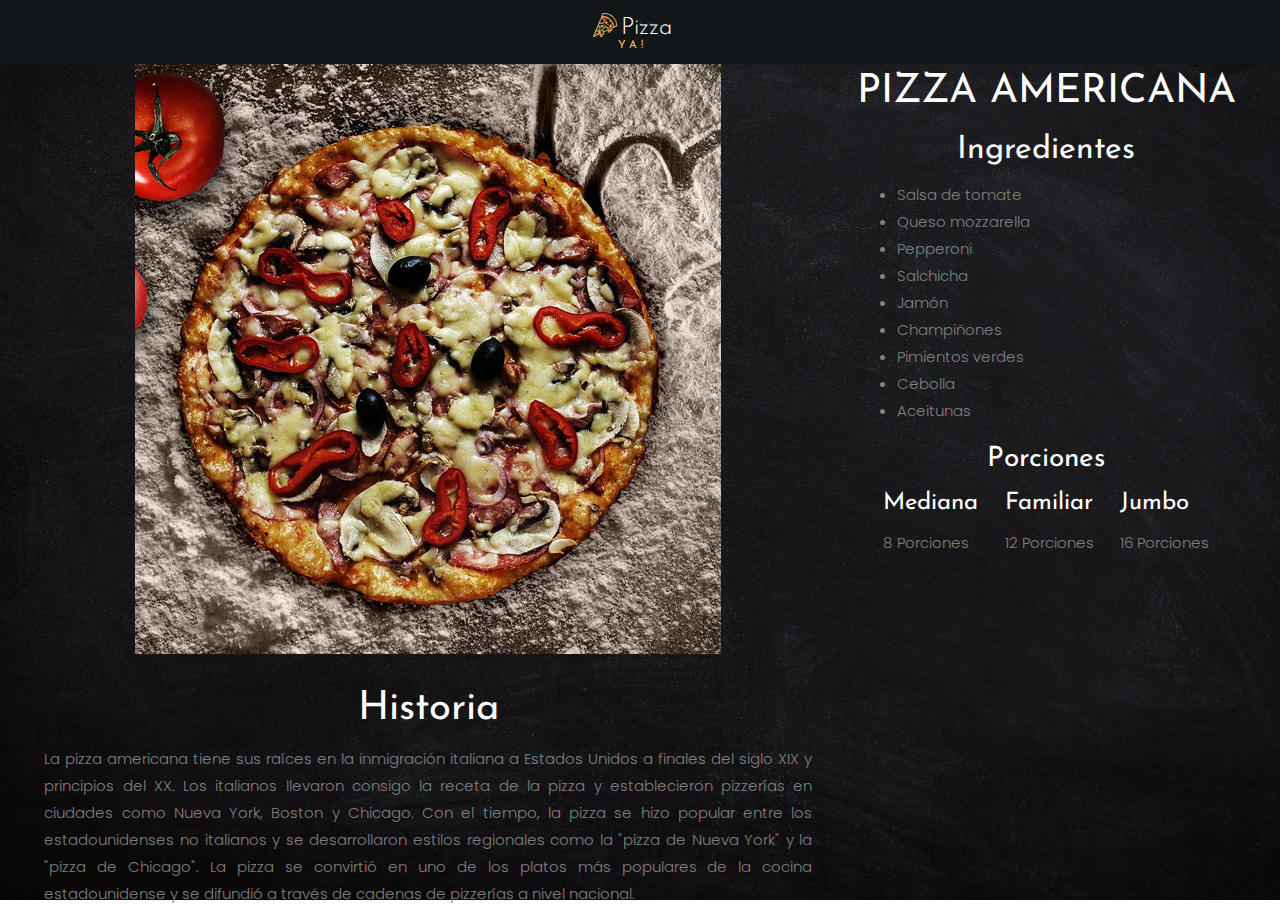
<file: pizza4.html>
<!DOCTYPE html>
<html lang="en">
    <head>      
        <title>Pizza - Free Bootstrap 4 Template by Colorlib</title>
        <meta charset="utf-8">
        <meta name="viewport" content="width=device-width, initial-scale=1, shrink-to-fit=no">
        
        <link href="https://fonts.googleapis.com/css?family=Poppins:300,400,500,600,700" rel="stylesheet">
        <link href="https://fonts.googleapis.com/css?family=Josefin+Sans" rel="stylesheet">
        <link href="https://fonts.googleapis.com/css?family=Nothing+You+Could+Do" rel="stylesheet">
    
        <link rel="stylesheet" href="css/open-iconic-bootstrap.min.css">
        <link rel="stylesheet" href="css/animate.css">
        
        <link rel="stylesheet" href="css/owl.carousel.min.css">
        <link rel="stylesheet" href="css/owl.theme.default.min.css">
        <link rel="stylesheet" href="css/magnific-popup.css">
    
        <link rel="stylesheet" href="css/aos.css">
    
        <link rel="stylesheet" href="css/ionicons.min.css">
    
        <link rel="stylesheet" href="css/bootstrap-datepicker.css">
        <link rel="stylesheet" href="css/jquery.timepicker.css">
    
        
        <link rel="stylesheet" href="css/flaticon.css">
        <link rel="stylesheet" href="css/icomoon.css">
        <link rel="stylesheet" href="css/style.css">
      </head>
<body>
    <nav class="navbar navbar-expand-lg navbar-dark ftco_navbar bg-dark ftco-navbar-light " id="ftco-navbar">
		<div class="container ">
			<a class="navbar-brand" href="index.html"><span
					class="flaticon-pizza-1 mr-1"></span>Pizza<br><small>YA!</small></a>
		</div>
	</nav>
	<!-- END nav -->
    <section style="display: flex; justify-content: space-evenly;">
		<div style="display: flex; justify-content: center; flex-direction: column; width: 60%;">
			<img src="images/pizza-4.jpg" alt="pizza4" style="width:auto; height: auto; margin: 0 auto;">
            <br>
            <h1 style="text-align: center;">
                Historia
            </h1>
            <p style="text-align: justify;">
                La pizza americana tiene sus raíces en la inmigración italiana a Estados Unidos a finales del siglo XIX y principios del XX. Los italianos llevaron consigo la receta de la pizza y establecieron pizzerías en ciudades como Nueva York, Boston y Chicago. Con el tiempo, la pizza se hizo popular entre los estadounidenses no italianos y se desarrollaron estilos regionales como la "pizza de Nueva York" y la "pizza de Chicago". La pizza se convirtió en uno de los platos más populares de la cocina estadounidense y se difundió a través de cadenas de pizzerías a nivel nacional.
            </p>
		</div>
        
		<div style="justify-content: center;">
			<h1 style=" text-align: center; ">PIZZA AMERICANA</h1>
			<h2 style=" text-align: center; ">Ingredientes</h2>
			<ul>
				<li>Salsa de tomate</li>
				<li>Queso mozzarella</li>
				<li>Pepperoni</li>
				<li>Salchicha</li>
				<li>Jamón</li>
				<li>Champiñones</li>
				<li>Pimientos verdes</li>
				<li>Cebolla</li>
				<li>Aceitunas</li>
			</ul>
			<h3 style=" text-align: center;">Porciones</h3>
			<div style="display: flex; justify-content: space-evenly;">
				<div>
					<h4>Mediana</h4>
					8 Porciones
				</div>
				<div>
					<h4>Familiar</h4>
					12 Porciones
				</div>
				<div>
					<h4>Jumbo</h4>
					16 Porciones
				</div>
			</div>
		</div>
        
	</section>
</body>
</html>
</file>
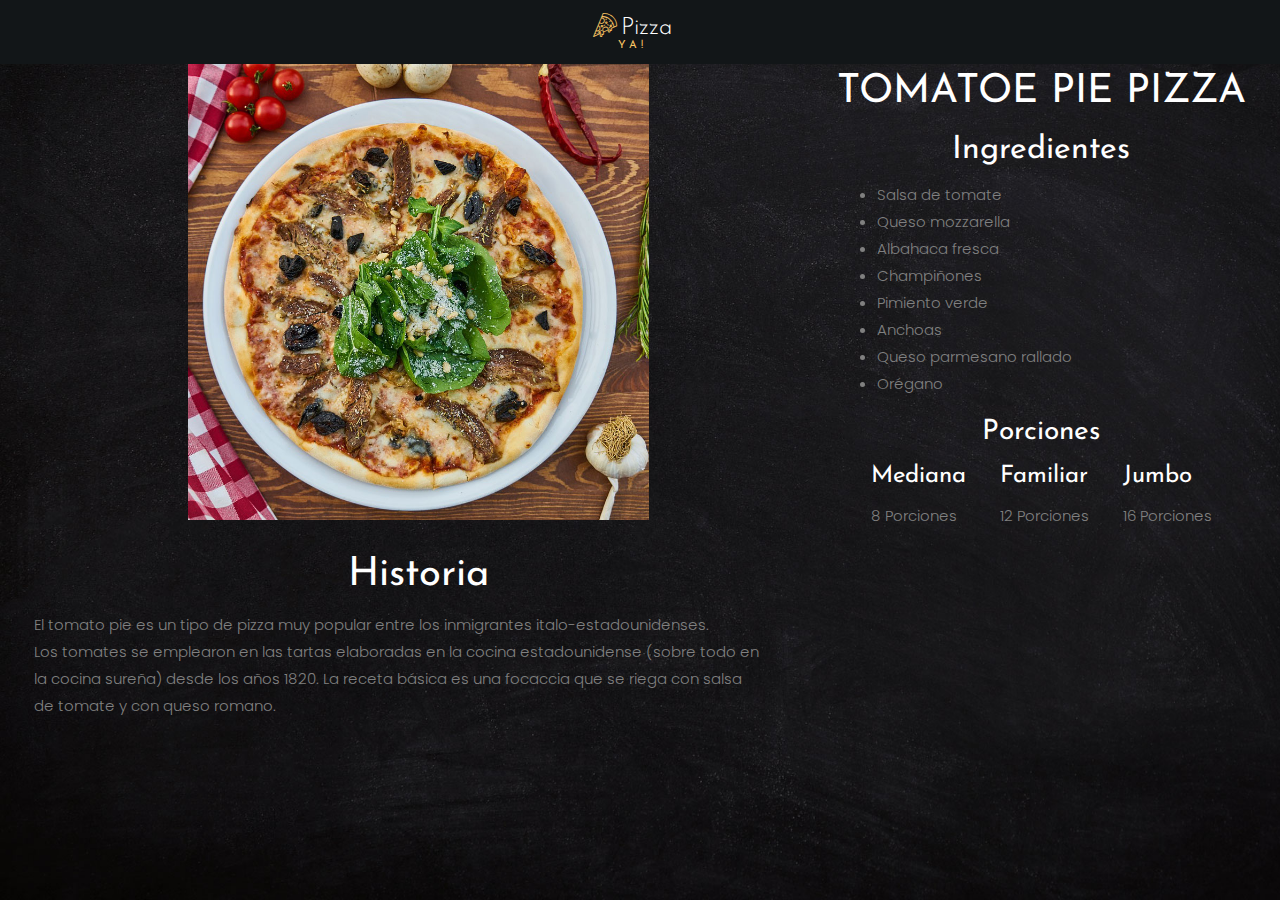
<file: pizza5.html>
<!DOCTYPE html>
<html lang="en">
<head>
    <meta charset="UTF-8">
    <meta name="viewport" content="width=device-width, initial-scale=1.0">
    <title>Document</title>

    <style>
        .img{
            padding: 5%;
        }
        
    </style>

    <link href="https://fonts.googleapis.com/css?family=Poppins:300,400,500,600,700" rel="stylesheet">
    <link href="https://fonts.googleapis.com/css?family=Josefin+Sans" rel="stylesheet">
    <link href="https://fonts.googleapis.com/css?family=Nothing+You+Could+Do" rel="stylesheet">

    <link rel="stylesheet" href="css/open-iconic-bootstrap.min.css">
    <link rel="stylesheet" href="css/animate.css">
    
    <link rel="stylesheet" href="css/owl.carousel.min.css">
    <link rel="stylesheet" href="css/owl.theme.default.min.css">
    <link rel="stylesheet" href="css/magnific-popup.css">

    <link rel="stylesheet" href="css/aos.css">

    <link rel="stylesheet" href="css/ionicons.min.css">

    <link rel="stylesheet" href="css/bootstrap-datepicker.css">
    <link rel="stylesheet" href="css/jquery.timepicker.css">

    
    <link rel="stylesheet" href="css/flaticon.css">
    <link rel="stylesheet" href="css/icomoon.css">
    <link rel="stylesheet" href="css/style.css">
    
</head>

<body>

    <!--NAV SECTION START-->

    <nav class="navbar navbar-expand-lg navbar-dark ftco_navbar bg-dark ftco-navbar-light " id="ftco-navbar">
		<div class="container ">
			<a class="navbar-brand" href="index.html"><span
					class="flaticon-pizza-1 mr-1"></span>Pizza<br><small>YA!</small></a>
		</div>
	</nav>

    <!--NAV SECTION END-->

    <section style="display: flex; justify-content: space-evenly;">
		<div style="display: flex; width : 60%; flex-direction: column; justify-content: center;">
			<img src="images/pizza-5.jpg" alt="pizza5" style="width: 60%; height: 80%; margin: 0 auto;"><br>
            <h1 style="text-align: center;">Historia</h1>
            <p style="text-align: justify;">
                El tomato pie es un tipo de pizza muy popular entre los inmigrantes italo-estadounidenses. <br>​
                Los tomates se emplearon en las tartas elaboradas en la cocina estadounidense (sobre todo en <br>
                la cocina sureña) desde los años 1820. La receta básica es una focaccia que se riega con salsa <br>
                de tomate y con queso romano.
            </p>
            
		</div>

        
		<div style="justify-content: center;">
			<h1 style=" text-align: center; ">TOMATOE  PIE PIZZA</h1>
			<h2 style=" text-align: center; ">Ingredientes</h2>
			<ul>
				<li>Salsa de tomate</li>
				<li>Queso mozzarella</li>
				<li>Albahaca fresca</li>
				<li>Champiñones</li>
				<li>Pimiento verde</li>
				<li>Anchoas</li>
				<li>Queso parmesano rallado</li>
				<li>Orégano</li>
			</ul>
			<h3 style=" text-align: center;">Porciones</h3>
            <div style="display: flex; justify-content: space-evenly;">
				<div>
					<h4>Mediana</h4>
					8 Porciones
				</div>
				<div>
					<h4>Familiar</h4>
					12 Porciones
				</div>
				<div>
					<h4>Jumbo</h4>
					16 Porciones
				</div>
			</div>
		</div>
	</section>


    
    
</body>
</html>
</file>
<file: css/flaticon.css>
/*
  	Flaticon icon font: Flaticon
  	Creation date: 10/09/2018 08:41
  	*/
@font-face {
  font-family: "Flaticon";
  src: url("../fonts/flaticon/font/Flaticon.eot");
  src: url("../fonts/flaticon/font/Flaticon.eot?#iefix") format("embedded-opentype"),
       url("../fonts/flaticon/font/Flaticon.woff") format("woff"),
       url("../fonts/flaticon/font/Flaticon.ttf") format("truetype"),
       url("../fonts/flaticon/font/Flaticon.svg#Flaticon") format("svg");
  font-weight: normal;
  font-style: normal;
}

@media screen and (-webkit-min-device-pixel-ratio:0) {
  @font-face {
    font-family: "Flaticon";
    src: url("../fonts/flaticon/font/Flaticon.svg#Flaticon") format("svg");
  }
}

[class^="flaticon-"]:before, [class*=" flaticon-"]:before,
[class^="flaticon-"]:after, [class*=" flaticon-"]:after {   
  font-family: Flaticon;
  font-style: normal;
  font-weight: normal;
  font-variant: normal;
  text-transform: none;
  line-height: 1;

  /* Better Font Rendering =========== */
  -webkit-font-smoothing: antialiased;
  -moz-osx-font-smoothing: grayscale;
}

.flaticon-pizza-1:before { content: "\f100"; }
.flaticon-pizza:before { content: "\f101"; }
.flaticon-bicycle:before { content: "\f102"; }
.flaticon-diet:before { content: "\f103"; }
.flaticon-medal:before { content: "\f104"; }
.flaticon-laugh:before { content: "\f105"; }
.flaticon-chef:before { content: "\f106"; }
</file>
<file: css/icomoon.css>
@font-face {
  font-family: 'icomoon';
  src:  url('../fonts/icomoon/icomoon.eot?6tt51o');
  src:  url('../fonts/icomoon/icomoon.eot?6tt51o#iefix') format('embedded-opentype'),
    url('../fonts/icomoon/icomoon.ttf?6tt51o') format('truetype'),
    url('../fonts/icomoon/icomoon.woff?6tt51o') format('woff'),
    url('../fonts/icomoon/icomoon.svg?6tt51o#icomoon') format('svg');
  font-weight: normal;
  font-style: normal;
}

[class^="icon-"], [class*=" icon-"] {
  /* use !important to prevent issues with browser extensions that change fonts */
  font-family: 'icomoon' !important;
  speak: none;
  font-style: normal;
  font-weight: normal;
  font-variant: normal;
  text-transform: none;
  line-height: 1;

  /* Better Font Rendering =========== */
  -webkit-font-smoothing: antialiased;
  -moz-osx-font-smoothing: grayscale;
}

.icon-asterisk:before {
  content: "\f069";
}
.icon-plus:before {
  content: "\f067";
}
.icon-question:before {
  content: "\f128";
}
.icon-minus:before {
  content: "\f068";
}
.icon-glass:before {
  content: "\f000";
}
.icon-music:before {
  content: "\f001";
}
.icon-search:before {
  content: "\f002";
}
.icon-envelope-o:before {
  content: "\f003";
}
.icon-heart:before {
  content: "\f004";
}
.icon-star:before {
  content: "\f005";
}
.icon-star-o:before {
  content: "\f006";
}
.icon-user:before {
  content: "\f007";
}
.icon-film:before {
  content: "\f008";
}
.icon-th-large:before {
  content: "\f009";
}
.icon-th:before {
  content: "\f00a";
}
.icon-th-list:before {
  content: "\f00b";
}
.icon-check:before {
  content: "\f00c";
}
.icon-close:before {
  content: "\f00d";
}
.icon-remove:before {
  content: "\f00d";
}
.icon-times:before {
  content: "\f00d";
}
.icon-search-plus:before {
  content: "\f00e";
}
.icon-search-minus:before {
  content: "\f010";
}
.icon-power-off:before {
  content: "\f011";
}
.icon-signal:before {
  content: "\f012";
}
.icon-cog:before {
  content: "\f013";
}
.icon-gear:before {
  content: "\f013";
}
.icon-trash-o:before {
  content: "\f014";
}
.icon-home:before {
  content: "\f015";
}
.icon-file-o:before {
  content: "\f016";
}
.icon-clock-o:before {
  content: "\f017";
}
.icon-road:before {
  content: "\f018";
}
.icon-download:before {
  content: "\f019";
}
.icon-arrow-circle-o-down:before {
  content: "\f01a";
}
.icon-arrow-circle-o-up:before {
  content: "\f01b";
}
.icon-inbox:before {
  content: "\f01c";
}
.icon-play-circle-o:before {
  content: "\f01d";
}
.icon-repeat:before {
  content: "\f01e";
}
.icon-rotate-right:before {
  content: "\f01e";
}
.icon-refresh:before {
  content: "\f021";
}
.icon-list-alt:before {
  content: "\f022";
}
.icon-lock:before {
  content: "\f023";
}
.icon-flag:before {
  content: "\f024";
}
.icon-headphones:before {
  content: "\f025";
}
.icon-volume-off:before {
  content: "\f026";
}
.icon-volume-down:before {
  content: "\f027";
}
.icon-volume-up:before {
  content: "\f028";
}
.icon-qrcode:before {
  content: "\f029";
}
.icon-barcode:before {
  content: "\f02a";
}
.icon-tag:before {
  content: "\f02b";
}
.icon-tags:before {
  content: "\f02c";
}
.icon-book:before {
  content: "\f02d";
}
.icon-bookmark:before {
  content: "\f02e";
}
.icon-print:before {
  content: "\f02f";
}
.icon-camera:before {
  content: "\f030";
}
.icon-font:before {
  content: "\f031";
}
.icon-bold:before {
  content: "\f032";
}
.icon-italic:before {
  content: "\f033";
}
.icon-text-height:before {
  content: "\f034";
}
.icon-text-width:before {
  content: "\f035";
}
.icon-align-left:before {
  content: "\f036";
}
.icon-align-center:before {
  content: "\f037";
}
.icon-align-right:before {
  content: "\f038";
}
.icon-align-justify:before {
  content: "\f039";
}
.icon-list:before {
  content: "\f03a";
}
.icon-dedent:before {
  content: "\f03b";
}
.icon-outdent:before {
  content: "\f03b";
}
.icon-indent:before {
  content: "\f03c";
}
.icon-video-camera:before {
  content: "\f03d";
}
.icon-image:before {
  content: "\f03e";
}
.icon-photo:before {
  content: "\f03e";
}
.icon-picture-o:before {
  content: "\f03e";
}
.icon-pencil:before {
  content: "\f040";
}
.icon-map-marker:before {
  content: "\f041";
}
.icon-adjust:before {
  content: "\f042";
}
.icon-tint:before {
  content: "\f043";
}
.icon-edit:before {
  content: "\f044";
}
.icon-pencil-square-o:before {
  content: "\f044";
}
.icon-share-square-o:before {
  content: "\f045";
}
.icon-check-square-o:before {
  content: "\f046";
}
.icon-arrows:before {
  content: "\f047";
}
.icon-step-backward:before {
  content: "\f048";
}
.icon-fast-backward:before {
  content: "\f049";
}
.icon-backward:before {
  content: "\f04a";
}
.icon-play:before {
  content: "\f04b";
}
.icon-pause:before {
  content: "\f04c";
}
.icon-stop:before {
  content: "\f04d";
}
.icon-forward:before {
  content: "\f04e";
}
.icon-fast-forward:before {
  content: "\f050";
}
.icon-step-forward:before {
  content: "\f051";
}
.icon-eject:before {
  content: "\f052";
}
.icon-chevron-left:before {
  content: "\f053";
}
.icon-chevron-right:before {
  content: "\f054";
}
.icon-plus-circle:before {
  content: "\f055";
}
.icon-minus-circle:before {
  content: "\f056";
}
.icon-times-circle:before {
  content: "\f057";
}
.icon-check-circle:before {
  content: "\f058";
}
.icon-question-circle:before {
  content: "\f059";
}
.icon-info-circle:before {
  content: "\f05a";
}
.icon-crosshairs:before {
  content: "\f05b";
}
.icon-times-circle-o:before {
  content: "\f05c";
}
.icon-check-circle-o:before {
  content: "\f05d";
}
.icon-ban:before {
  content: "\f05e";
}
.icon-arrow-left:before {
  content: "\f060";
}
.icon-arrow-right:before {
  content: "\f061";
}
.icon-arrow-up:before {
  content: "\f062";
}
.icon-arrow-down:before {
  content: "\f063";
}
.icon-mail-forward:before {
  content: "\f064";
}
.icon-share:before {
  content: "\f064";
}
.icon-expand:before {
  content: "\f065";
}
.icon-compress:before {
  content: "\f066";
}
.icon-exclamation-circle:before {
  content: "\f06a";
}
.icon-gift:before {
  content: "\f06b";
}
.icon-leaf:before {
  content: "\f06c";
}
.icon-fire:before {
  content: "\f06d";
}
.icon-eye:before {
  content: "\f06e";
}
.icon-eye-slash:before {
  content: "\f070";
}
.icon-exclamation-triangle:before {
  content: "\f071";
}
.icon-warning:before {
  content: "\f071";
}
.icon-plane:before {
  content: "\f072";
}
.icon-calendar:before {
  content: "\f073";
}
.icon-random:before {
  content: "\f074";
}
.icon-comment:before {
  content: "\f075";
}
.icon-magnet:before {
  content: "\f076";
}
.icon-chevron-up:before {
  content: "\f077";
}
.icon-chevron-down:before {
  content: "\f078";
}
.icon-retweet:before {
  content: "\f079";
}
.icon-shopping-cart:before {
  content: "\f07a";
}
.icon-folder:before {
  content: "\f07b";
}
.icon-folder-open:before {
  content: "\f07c";
}
.icon-arrows-v:before {
  content: "\f07d";
}
.icon-arrows-h:before {
  content: "\f07e";
}
.icon-bar-chart:before {
  content: "\f080";
}
.icon-bar-chart-o:before {
  content: "\f080";
}
.icon-twitter-square:before {
  content: "\f081";
}
.icon-facebook-square:before {
  content: "\f082";
}
.icon-camera-retro:before {
  content: "\f083";
}
.icon-key:before {
  content: "\f084";
}
.icon-cogs:before {
  content: "\f085";
}
.icon-gears:before {
  content: "\f085";
}
.icon-comments:before {
  content: "\f086";
}
.icon-thumbs-o-up:before {
  content: "\f087";
}
.icon-thumbs-o-down:before {
  content: "\f088";
}
.icon-star-half:before {
  content: "\f089";
}
.icon-heart-o:before {
  content: "\f08a";
}
.icon-sign-out:before {
  content: "\f08b";
}
.icon-linkedin-square:before {
  content: "\f08c";
}
.icon-thumb-tack:before {
  content: "\f08d";
}
.icon-external-link:before {
  content: "\f08e";
}
.icon-sign-in:before {
  content: "\f090";
}
.icon-trophy:before {
  content: "\f091";
}
.icon-github-square:before {
  content: "\f092";
}
.icon-upload:before {
  content: "\f093";
}
.icon-lemon-o:before {
  content: "\f094";
}
.icon-phone:before {
  content: "\f095";
}
.icon-square-o:before {
  content: "\f096";
}
.icon-bookmark-o:before {
  content: "\f097";
}
.icon-phone-square:before {
  content: "\f098";
}
.icon-twitter:before {
  content: "\f099";
}
.icon-facebook:before {
  content: "\f09a";
}
.icon-facebook-f:before {
  content: "\f09a";
}
.icon-github:before {
  content: "\f09b";
}
.icon-unlock:before {
  content: "\f09c";
}
.icon-credit-card:before {
  content: "\f09d";
}
.icon-feed:before {
  content: "\f09e";
}
.icon-rss:before {
  content: "\f09e";
}
.icon-hdd-o:before {
  content: "\f0a0";
}
.icon-bullhorn:before {
  content: "\f0a1";
}
.icon-bell-o:before {
  content: "\f0a2";
}
.icon-certificate:before {
  content: "\f0a3";
}
.icon-hand-o-right:before {
  content: "\f0a4";
}
.icon-hand-o-left:before {
  content: "\f0a5";
}
.icon-hand-o-up:before {
  content: "\f0a6";
}
.icon-hand-o-down:before {
  content: "\f0a7";
}
.icon-arrow-circle-left:before {
  content: "\f0a8";
}
.icon-arrow-circle-right:before {
  content: "\f0a9";
}
.icon-arrow-circle-up:before {
  content: "\f0aa";
}
.icon-arrow-circle-down:before {
  content: "\f0ab";
}
.icon-globe:before {
  content: "\f0ac";
}
.icon-wrench:before {
  content: "\f0ad";
}
.icon-tasks:before {
  content: "\f0ae";
}
.icon-filter:before {
  content: "\f0b0";
}
.icon-briefcase:before {
  content: "\f0b1";
}
.icon-arrows-alt:before {
  content: "\f0b2";
}
.icon-group:before {
  content: "\f0c0";
}
.icon-users:before {
  content: "\f0c0";
}
.icon-chain:before {
  content: "\f0c1";
}
.icon-link:before {
  content: "\f0c1";
}
.icon-cloud:before {
  content: "\f0c2";
}
.icon-flask:before {
  content: "\f0c3";
}
.icon-cut:before {
  content: "\f0c4";
}
.icon-scissors:before {
  content: "\f0c4";
}
.icon-copy:before {
  content: "\f0c5";
}
.icon-files-o:before {
  content: "\f0c5";
}
.icon-paperclip:before {
  content: "\f0c6";
}
.icon-floppy-o:before {
  content: "\f0c7";
}
.icon-save:before {
  content: "\f0c7";
}
.icon-square:before {
  content: "\f0c8";
}
.icon-bars:before {
  content: "\f0c9";
}
.icon-navicon:before {
  content: "\f0c9";
}
.icon-reorder:before {
  content: "\f0c9";
}
.icon-list-ul:before {
  content: "\f0ca";
}
.icon-list-ol:before {
  content: "\f0cb";
}
.icon-strikethrough:before {
  content: "\f0cc";
}
.icon-underline:before {
  content: "\f0cd";
}
.icon-table:before {
  content: "\f0ce";
}
.icon-magic:before {
  content: "\f0d0";
}
.icon-truck:before {
  content: "\f0d1";
}
.icon-pinterest:before {
  content: "\f0d2";
}
.icon-pinterest-square:before {
  content: "\f0d3";
}
.icon-google-plus-square:before {
  content: "\f0d4";
}
.icon-google-plus:before {
  content: "\f0d5";
}
.icon-money:before {
  content: "\f0d6";
}
.icon-caret-down:before {
  content: "\f0d7";
}
.icon-caret-up:before {
  content: "\f0d8";
}
.icon-caret-left:before {
  content: "\f0d9";
}
.icon-caret-right:before {
  content: "\f0da";
}
.icon-columns:before {
  content: "\f0db";
}
.icon-sort:before {
  content: "\f0dc";
}
.icon-unsorted:before {
  content: "\f0dc";
}
.icon-sort-desc:before {
  content: "\f0dd";
}
.icon-sort-down:before {
  content: "\f0dd";
}
.icon-sort-asc:before {
  content: "\f0de";
}
.icon-sort-up:before {
  content: "\f0de";
}
.icon-envelope:before {
  content: "\f0e0";
}
.icon-linkedin:before {
  content: "\f0e1";
}
.icon-rotate-left:before {
  content: "\f0e2";
}
.icon-undo:before {
  content: "\f0e2";
}
.icon-gavel:before {
  content: "\f0e3";
}
.icon-legal:before {
  content: "\f0e3";
}
.icon-dashboard:before {
  content: "\f0e4";
}
.icon-tachometer:before {
  content: "\f0e4";
}
.icon-comment-o:before {
  content: "\f0e5";
}
.icon-comments-o:before {
  content: "\f0e6";
}
.icon-bolt:before {
  content: "\f0e7";
}
.icon-flash:before {
  content: "\f0e7";
}
.icon-sitemap:before {
  content: "\f0e8";
}
.icon-umbrella:before {
  content: "\f0e9";
}
.icon-clipboard:before {
  content: "\f0ea";
}
.icon-paste:before {
  content: "\f0ea";
}
.icon-lightbulb-o:before {
  content: "\f0eb";
}
.icon-exchange:before {
  content: "\f0ec";
}
.icon-cloud-download:before {
  content: "\f0ed";
}
.icon-cloud-upload:before {
  content: "\f0ee";
}
.icon-user-md:before {
  content: "\f0f0";
}
.icon-stethoscope:before {
  content: "\f0f1";
}
.icon-suitcase:before {
  content: "\f0f2";
}
.icon-bell:before {
  content: "\f0f3";
}
.icon-coffee:before {
  content: "\f0f4";
}
.icon-cutlery:before {
  content: "\f0f5";
}
.icon-file-text-o:before {
  content: "\f0f6";
}
.icon-building-o:before {
  content: "\f0f7";
}
.icon-hospital-o:before {
  content: "\f0f8";
}
.icon-ambulance:before {
  content: "\f0f9";
}
.icon-medkit:before {
  content: "\f0fa";
}
.icon-fighter-jet:before {
  content: "\f0fb";
}
.icon-beer:before {
  content: "\f0fc";
}
.icon-h-square:before {
  content: "\f0fd";
}
.icon-plus-square:before {
  content: "\f0fe";
}
.icon-angle-double-left:before {
  content: "\f100";
}
.icon-angle-double-right:before {
  content: "\f101";
}
.icon-angle-double-up:before {
  content: "\f102";
}
.icon-angle-double-down:before {
  content: "\f103";
}
.icon-angle-left:before {
  content: "\f104";
}
.icon-angle-right:before {
  content: "\f105";
}
.icon-angle-up:before {
  content: "\f106";
}
.icon-angle-down:before {
  content: "\f107";
}
.icon-desktop:before {
  content: "\f108";
}
.icon-laptop:before {
  content: "\f109";
}
.icon-tablet:before {
  content: "\f10a";
}
.icon-mobile:before {
  content: "\f10b";
}
.icon-mobile-phone:before {
  content: "\f10b";
}
.icon-circle-o:before {
  content: "\f10c";
}
.icon-quote-left:before {
  content: "\f10d";
}
.icon-quote-right:before {
  content: "\f10e";
}
.icon-spinner:before {
  content: "\f110";
}
.icon-circle:before {
  content: "\f111";
}
.icon-mail-reply:before {
  content: "\f112";
}
.icon-reply:before {
  content: "\f112";
}
.icon-github-alt:before {
  content: "\f113";
}
.icon-folder-o:before {
  content: "\f114";
}
.icon-folder-open-o:before {
  content: "\f115";
}
.icon-smile-o:before {
  content: "\f118";
}
.icon-frown-o:before {
  content: "\f119";
}
.icon-meh-o:before {
  content: "\f11a";
}
.icon-gamepad:before {
  content: "\f11b";
}
.icon-keyboard-o:before {
  content: "\f11c";
}
.icon-flag-o:before {
  content: "\f11d";
}
.icon-flag-checkered:before {
  content: "\f11e";
}
.icon-terminal:before {
  content: "\f120";
}
.icon-code:before {
  content: "\f121";
}
.icon-mail-reply-all:before {
  content: "\f122";
}
.icon-reply-all:before {
  content: "\f122";
}
.icon-star-half-empty:before {
  content: "\f123";
}
.icon-star-half-full:before {
  content: "\f123";
}
.icon-star-half-o:before {
  content: "\f123";
}
.icon-location-arrow:before {
  content: "\f124";
}
.icon-crop:before {
  content: "\f125";
}
.icon-code-fork:before {
  content: "\f126";
}
.icon-chain-broken:before {
  content: "\f127";
}
.icon-unlink:before {
  content: "\f127";
}
.icon-info:before {
  content: "\f129";
}
.icon-exclamation:before {
  content: "\f12a";
}
.icon-superscript:before {
  content: "\f12b";
}
.icon-subscript:before {
  content: "\f12c";
}
.icon-eraser:before {
  content: "\f12d";
}
.icon-puzzle-piece:before {
  content: "\f12e";
}
.icon-microphone:before {
  content: "\f130";
}
.icon-microphone-slash:before {
  content: "\f131";
}
.icon-shield:before {
  content: "\f132";
}
.icon-calendar-o:before {
  content: "\f133";
}
.icon-fire-extinguisher:before {
  content: "\f134";
}
.icon-rocket:before {
  content: "\f135";
}
.icon-maxcdn:before {
  content: "\f136";
}
.icon-chevron-circle-left:before {
  content: "\f137";
}
.icon-chevron-circle-right:before {
  content: "\f138";
}
.icon-chevron-circle-up:before {
  content: "\f139";
}
.icon-chevron-circle-down:before {
  content: "\f13a";
}
.icon-html5:before {
  content: "\f13b";
}
.icon-css3:before {
  content: "\f13c";
}
.icon-anchor:before {
  content: "\f13d";
}
.icon-unlock-alt:before {
  content: "\f13e";
}
.icon-bullseye:before {
  content: "\f140";
}
.icon-ellipsis-h:before {
  content: "\f141";
}
.icon-ellipsis-v:before {
  content: "\f142";
}
.icon-rss-square:before {
  content: "\f143";
}
.icon-play-circle:before {
  content: "\f144";
}
.icon-ticket:before {
  content: "\f145";
}
.icon-minus-square:before {
  content: "\f146";
}
.icon-minus-square-o:before {
  content: "\f147";
}
.icon-level-up:before {
  content: "\f148";
}
.icon-level-down:before {
  content: "\f149";
}
.icon-check-square:before {
  content: "\f14a";
}
.icon-pencil-square:before {
  content: "\f14b";
}
.icon-external-link-square:before {
  content: "\f14c";
}
.icon-share-square:before {
  content: "\f14d";
}
.icon-compass:before {
  content: "\f14e";
}
.icon-caret-square-o-down:before {
  content: "\f150";
}
.icon-toggle-down:before {
  content: "\f150";
}
.icon-caret-square-o-up:before {
  content: "\f151";
}
.icon-toggle-up:before {
  content: "\f151";
}
.icon-caret-square-o-right:before {
  content: "\f152";
}
.icon-toggle-right:before {
  content: "\f152";
}
.icon-eur:before {
  content: "\f153";
}
.icon-euro:before {
  content: "\f153";
}
.icon-gbp:before {
  content: "\f154";
}
.icon-dollar:before {
  content: "\f155";
}
.icon-usd:before {
  content: "\f155";
}
.icon-inr:before {
  content: "\f156";
}
.icon-rupee:before {
  content: "\f156";
}
.icon-cny:before {
  content: "\f157";
}
.icon-jpy:before {
  content: "\f157";
}
.icon-rmb:before {
  content: "\f157";
}
.icon-yen:before {
  content: "\f157";
}
.icon-rouble:before {
  content: "\f158";
}
.icon-rub:before {
  content: "\f158";
}
.icon-ruble:before {
  content: "\f158";
}
.icon-krw:before {
  content: "\f159";
}
.icon-won:before {
  content: "\f159";
}
.icon-bitcoin:before {
  content: "\f15a";
}
.icon-btc:before {
  content: "\f15a";
}
.icon-file:before {
  content: "\f15b";
}
.icon-file-text:before {
  content: "\f15c";
}
.icon-sort-alpha-asc:before {
  content: "\f15d";
}
.icon-sort-alpha-desc:before {
  content: "\f15e";
}
.icon-sort-amount-asc:before {
  content: "\f160";
}
.icon-sort-amount-desc:before {
  content: "\f161";
}
.icon-sort-numeric-asc:before {
  content: "\f162";
}
.icon-sort-numeric-desc:before {
  content: "\f163";
}
.icon-thumbs-up:before {
  content: "\f164";
}
.icon-thumbs-down:before {
  content: "\f165";
}
.icon-youtube-square:before {
  content: "\f166";
}
.icon-youtube:before {
  content: "\f167";
}
.icon-xing:before {
  content: "\f168";
}
.icon-xing-square:before {
  content: "\f169";
}
.icon-youtube-play:before {
  content: "\f16a";
}
.icon-dropbox:before {
  content: "\f16b";
}
.icon-stack-overflow:before {
  content: "\f16c";
}
.icon-instagram:before {
  content: "\f16d";
}
.icon-flickr:before {
  content: "\f16e";
}
.icon-adn:before {
  content: "\f170";
}
.icon-bitbucket:before {
  content: "\f171";
}
.icon-bitbucket-square:before {
  content: "\f172";
}
.icon-tumblr:before {
  content: "\f173";
}
.icon-tumblr-square:before {
  content: "\f174";
}
.icon-long-arrow-down:before {
  content: "\f175";
}
.icon-long-arrow-up:before {
  content: "\f176";
}
.icon-long-arrow-left:before {
  content: "\f177";
}
.icon-long-arrow-right:before {
  content: "\f178";
}
.icon-apple:before {
  content: "\f179";
}
.icon-windows:before {
  content: "\f17a";
}
.icon-android:before {
  content: "\f17b";
}
.icon-linux:before {
  content: "\f17c";
}
.icon-dribbble:before {
  content: "\f17d";
}
.icon-skype:before {
  content: "\f17e";
}
.icon-foursquare:before {
  content: "\f180";
}
.icon-trello:before {
  content: "\f181";
}
.icon-female:before {
  content: "\f182";
}
.icon-male:before {
  content: "\f183";
}
.icon-gittip:before {
  content: "\f184";
}
.icon-gratipay:before {
  content: "\f184";
}
.icon-sun-o:before {
  content: "\f185";
}
.icon-moon-o:before {
  content: "\f186";
}
.icon-archive:before {
  content: "\f187";
}
.icon-bug:before {
  content: "\f188";
}
.icon-vk:before {
  content: "\f189";
}
.icon-weibo:before {
  content: "\f18a";
}
.icon-renren:before {
  content: "\f18b";
}
.icon-pagelines:before {
  content: "\f18c";
}
.icon-stack-exchange:before {
  content: "\f18d";
}
.icon-arrow-circle-o-right:before {
  content: "\f18e";
}
.icon-arrow-circle-o-left:before {
  content: "\f190";
}
.icon-caret-square-o-left:before {
  content: "\f191";
}
.icon-toggle-left:before {
  content: "\f191";
}
.icon-dot-circle-o:before {
  content: "\f192";
}
.icon-wheelchair:before {
  content: "\f193";
}
.icon-vimeo-square:before {
  content: "\f194";
}
.icon-try:before {
  content: "\f195";
}
.icon-turkish-lira:before {
  content: "\f195";
}
.icon-plus-square-o:before {
  content: "\f196";
}
.icon-space-shuttle:before {
  content: "\f197";
}
.icon-slack:before {
  content: "\f198";
}
.icon-envelope-square:before {
  content: "\f199";
}
.icon-wordpress:before {
  content: "\f19a";
}
.icon-openid:before {
  content: "\f19b";
}
.icon-bank:before {
  content: "\f19c";
}
.icon-institution:before {
  content: "\f19c";
}
.icon-university:before {
  content: "\f19c";
}
.icon-graduation-cap:before {
  content: "\f19d";
}
.icon-mortar-board:before {
  content: "\f19d";
}
.icon-yahoo:before {
  content: "\f19e";
}
.icon-google:before {
  content: "\f1a0";
}
.icon-reddit:before {
  content: "\f1a1";
}
.icon-reddit-square:before {
  content: "\f1a2";
}
.icon-stumbleupon-circle:before {
  content: "\f1a3";
}
.icon-stumbleupon:before {
  content: "\f1a4";
}
.icon-delicious:before {
  content: "\f1a5";
}
.icon-digg:before {
  content: "\f1a6";
}
.icon-pied-piper-pp:before {
  content: "\f1a7";
}
.icon-pied-piper-alt:before {
  content: "\f1a8";
}
.icon-drupal:before {
  content: "\f1a9";
}
.icon-joomla:before {
  content: "\f1aa";
}
.icon-language:before {
  content: "\f1ab";
}
.icon-fax:before {
  content: "\f1ac";
}
.icon-building:before {
  content: "\f1ad";
}
.icon-child:before {
  content: "\f1ae";
}
.icon-paw:before {
  content: "\f1b0";
}
.icon-spoon:before {
  content: "\f1b1";
}
.icon-cube:before {
  content: "\f1b2";
}
.icon-cubes:before {
  content: "\f1b3";
}
.icon-behance:before {
  content: "\f1b4";
}
.icon-behance-square:before {
  content: "\f1b5";
}
.icon-steam:before {
  content: "\f1b6";
}
.icon-steam-square:before {
  content: "\f1b7";
}
.icon-recycle:before {
  content: "\f1b8";
}
.icon-automobile:before {
  content: "\f1b9";
}
.icon-car:before {
  content: "\f1b9";
}
.icon-cab:before {
  content: "\f1ba";
}
.icon-taxi:before {
  content: "\f1ba";
}
.icon-tree:before {
  content: "\f1bb";
}
.icon-spotify:before {
  content: "\f1bc";
}
.icon-deviantart:before {
  content: "\f1bd";
}
.icon-soundcloud:before {
  content: "\f1be";
}
.icon-database:before {
  content: "\f1c0";
}
.icon-file-pdf-o:before {
  content: "\f1c1";
}
.icon-file-word-o:before {
  content: "\f1c2";
}
.icon-file-excel-o:before {
  content: "\f1c3";
}
.icon-file-powerpoint-o:before {
  content: "\f1c4";
}
.icon-file-image-o:before {
  content: "\f1c5";
}
.icon-file-photo-o:before {
  content: "\f1c5";
}
.icon-file-picture-o:before {
  content: "\f1c5";
}
.icon-file-archive-o:before {
  content: "\f1c6";
}
.icon-file-zip-o:before {
  content: "\f1c6";
}
.icon-file-audio-o:before {
  content: "\f1c7";
}
.icon-file-sound-o:before {
  content: "\f1c7";
}
.icon-file-movie-o:before {
  content: "\f1c8";
}
.icon-file-video-o:before {
  content: "\f1c8";
}
.icon-file-code-o:before {
  content: "\f1c9";
}
.icon-vine:before {
  content: "\f1ca";
}
.icon-codepen:before {
  content: "\f1cb";
}
.icon-jsfiddle:before {
  content: "\f1cc";
}
.icon-life-bouy:before {
  content: "\f1cd";
}
.icon-life-buoy:before {
  content: "\f1cd";
}
.icon-life-ring:before {
  content: "\f1cd";
}
.icon-life-saver:before {
  content: "\f1cd";
}
.icon-support:before {
  content: "\f1cd";
}
.icon-circle-o-notch:before {
  content: "\f1ce";
}
.icon-ra:before {
  content: "\f1d0";
}
.icon-rebel:before {
  content: "\f1d0";
}
.icon-resistance:before {
  content: "\f1d0";
}
.icon-empire:before {
  content: "\f1d1";
}
.icon-ge:before {
  content: "\f1d1";
}
.icon-git-square:before {
  content: "\f1d2";
}
.icon-git:before {
  content: "\f1d3";
}
.icon-hacker-news:before {
  content: "\f1d4";
}
.icon-y-combinator-square:before {
  content: "\f1d4";
}
.icon-yc-square:before {
  content: "\f1d4";
}
.icon-tencent-weibo:before {
  content: "\f1d5";
}
.icon-qq:before {
  content: "\f1d6";
}
.icon-wechat:before {
  content: "\f1d7";
}
.icon-weixin:before {
  content: "\f1d7";
}
.icon-paper-plane:before {
  content: "\f1d8";
}
.icon-send:before {
  content: "\f1d8";
}
.icon-paper-plane-o:before {
  content: "\f1d9";
}
.icon-send-o:before {
  content: "\f1d9";
}
.icon-history:before {
  content: "\f1da";
}
.icon-circle-thin:before {
  content: "\f1db";
}
.icon-header:before {
  content: "\f1dc";
}
.icon-paragraph:before {
  content: "\f1dd";
}
.icon-sliders:before {
  content: "\f1de";
}
.icon-share-alt:before {
  content: "\f1e0";
}
.icon-share-alt-square:before {
  content: "\f1e1";
}
.icon-bomb:before {
  content: "\f1e2";
}
.icon-futbol-o:before {
  content: "\f1e3";
}
.icon-soccer-ball-o:before {
  content: "\f1e3";
}
.icon-tty:before {
  content: "\f1e4";
}
.icon-binoculars:before {
  content: "\f1e5";
}
.icon-plug:before {
  content: "\f1e6";
}
.icon-slideshare:before {
  content: "\f1e7";
}
.icon-twitch:before {
  content: "\f1e8";
}
.icon-yelp:before {
  content: "\f1e9";
}
.icon-newspaper-o:before {
  content: "\f1ea";
}
.icon-wifi:before {
  content: "\f1eb";
}
.icon-calculator:before {
  content: "\f1ec";
}
.icon-paypal:before {
  content: "\f1ed";
}
.icon-google-wallet:before {
  content: "\f1ee";
}
.icon-cc-visa:before {
  content: "\f1f0";
}
.icon-cc-mastercard:before {
  content: "\f1f1";
}
.icon-cc-discover:before {
  content: "\f1f2";
}
.icon-cc-amex:before {
  content: "\f1f3";
}
.icon-cc-paypal:before {
  content: "\f1f4";
}
.icon-cc-stripe:before {
  content: "\f1f5";
}
.icon-bell-slash:before {
  content: "\f1f6";
}
.icon-bell-slash-o:before {
  content: "\f1f7";
}
.icon-trash:before {
  content: "\f1f8";
}
.icon-copyright:before {
  content: "\f1f9";
}
.icon-at:before {
  content: "\f1fa";
}
.icon-eyedropper:before {
  content: "\f1fb";
}
.icon-paint-brush:before {
  content: "\f1fc";
}
.icon-birthday-cake:before {
  content: "\f1fd";
}
.icon-area-chart:before {
  content: "\f1fe";
}
.icon-pie-chart:before {
  content: "\f200";
}
.icon-line-chart:before {
  content: "\f201";
}
.icon-lastfm:before {
  content: "\f202";
}
.icon-lastfm-square:before {
  content: "\f203";
}
.icon-toggle-off:before {
  content: "\f204";
}
.icon-toggle-on:before {
  content: "\f205";
}
.icon-bicycle:before {
  content: "\f206";
}
.icon-bus:before {
  content: "\f207";
}
.icon-ioxhost:before {
  content: "\f208";
}
.icon-angellist:before {
  content: "\f209";
}
.icon-cc:before {
  content: "\f20a";
}
.icon-ils:before {
  content: "\f20b";
}
.icon-shekel:before {
  content: "\f20b";
}
.icon-sheqel:before {
  content: "\f20b";
}
.icon-meanpath:before {
  content: "\f20c";
}
.icon-buysellads:before {
  content: "\f20d";
}
.icon-connectdevelop:before {
  content: "\f20e";
}
.icon-dashcube:before {
  content: "\f210";
}
.icon-forumbee:before {
  content: "\f211";
}
.icon-leanpub:before {
  content: "\f212";
}
.icon-sellsy:before {
  content: "\f213";
}
.icon-shirtsinbulk:before {
  content: "\f214";
}
.icon-simplybuilt:before {
  content: "\f215";
}
.icon-skyatlas:before {
  content: "\f216";
}
.icon-cart-plus:before {
  content: "\f217";
}
.icon-cart-arrow-down:before {
  content: "\f218";
}
.icon-diamond:before {
  content: "\f219";
}
.icon-ship:before {
  content: "\f21a";
}
.icon-user-secret:before {
  content: "\f21b";
}
.icon-motorcycle:before {
  content: "\f21c";
}
.icon-street-view:before {
  content: "\f21d";
}
.icon-heartbeat:before {
  content: "\f21e";
}
.icon-venus:before {
  content: "\f221";
}
.icon-mars:before {
  content: "\f222";
}
.icon-mercury:before {
  content: "\f223";
}
.icon-intersex:before {
  content: "\f224";
}
.icon-transgender:before {
  content: "\f224";
}
.icon-transgender-alt:before {
  content: "\f225";
}
.icon-venus-double:before {
  content: "\f226";
}
.icon-mars-double:before {
  content: "\f227";
}
.icon-venus-mars:before {
  content: "\f228";
}
.icon-mars-stroke:before {
  content: "\f229";
}
.icon-mars-stroke-v:before {
  content: "\f22a";
}
.icon-mars-stroke-h:before {
  content: "\f22b";
}
.icon-neuter:before {
  content: "\f22c";
}
.icon-genderless:before {
  content: "\f22d";
}
.icon-facebook-official:before {
  content: "\f230";
}
.icon-pinterest-p:before {
  content: "\f231";
}
.icon-whatsapp:before {
  content: "\f232";
}
.icon-server:before {
  content: "\f233";
}
.icon-user-plus:before {
  content: "\f234";
}
.icon-user-times:before {
  content: "\f235";
}
.icon-bed:before {
  content: "\f236";
}
.icon-hotel:before {
  content: "\f236";
}
.icon-viacoin:before {
  content: "\f237";
}
.icon-train:before {
  content: "\f238";
}
.icon-subway:before {
  content: "\f239";
}
.icon-medium:before {
  content: "\f23a";
}
.icon-y-combinator:before {
  content: "\f23b";
}
.icon-yc:before {
  content: "\f23b";
}
.icon-optin-monster:before {
  content: "\f23c";
}
.icon-opencart:before {
  content: "\f23d";
}
.icon-expeditedssl:before {
  content: "\f23e";
}
.icon-battery:before {
  content: "\f240";
}
.icon-battery-4:before {
  content: "\f240";
}
.icon-battery-full:before {
  content: "\f240";
}
.icon-battery-3:before {
  content: "\f241";
}
.icon-battery-three-quarters:before {
  content: "\f241";
}
.icon-battery-2:before {
  content: "\f242";
}
.icon-battery-half:before {
  content: "\f242";
}
.icon-battery-1:before {
  content: "\f243";
}
.icon-battery-quarter:before {
  content: "\f243";
}
.icon-battery-0:before {
  content: "\f244";
}
.icon-battery-empty:before {
  content: "\f244";
}
.icon-mouse-pointer:before {
  content: "\f245";
}
.icon-i-cursor:before {
  content: "\f246";
}
.icon-object-group:before {
  content: "\f247";
}
.icon-object-ungroup:before {
  content: "\f248";
}
.icon-sticky-note:before {
  content: "\f249";
}
.icon-sticky-note-o:before {
  content: "\f24a";
}
.icon-cc-jcb:before {
  content: "\f24b";
}
.icon-cc-diners-club:before {
  content: "\f24c";
}
.icon-clone:before {
  content: "\f24d";
}
.icon-balance-scale:before {
  content: "\f24e";
}
.icon-hourglass-o:before {
  content: "\f250";
}
.icon-hourglass-1:before {
  content: "\f251";
}
.icon-hourglass-start:before {
  content: "\f251";
}
.icon-hourglass-2:before {
  content: "\f252";
}
.icon-hourglass-half:before {
  content: "\f252";
}
.icon-hourglass-3:before {
  content: "\f253";
}
.icon-hourglass-end:before {
  content: "\f253";
}
.icon-hourglass:before {
  content: "\f254";
}
.icon-hand-grab-o:before {
  content: "\f255";
}
.icon-hand-rock-o:before {
  content: "\f255";
}
.icon-hand-paper-o:before {
  content: "\f256";
}
.icon-hand-stop-o:before {
  content: "\f256";
}
.icon-hand-scissors-o:before {
  content: "\f257";
}
.icon-hand-lizard-o:before {
  content: "\f258";
}
.icon-hand-spock-o:before {
  content: "\f259";
}
.icon-hand-pointer-o:before {
  content: "\f25a";
}
.icon-hand-peace-o:before {
  content: "\f25b";
}
.icon-trademark:before {
  content: "\f25c";
}
.icon-registered:before {
  content: "\f25d";
}
.icon-creative-commons:before {
  content: "\f25e";
}
.icon-gg:before {
  content: "\f260";
}
.icon-gg-circle:before {
  content: "\f261";
}
.icon-tripadvisor:before {
  content: "\f262";
}
.icon-odnoklassniki:before {
  content: "\f263";
}
.icon-odnoklassniki-square:before {
  content: "\f264";
}
.icon-get-pocket:before {
  content: "\f265";
}
.icon-wikipedia-w:before {
  content: "\f266";
}
.icon-safari:before {
  content: "\f267";
}
.icon-chrome:before {
  content: "\f268";
}
.icon-firefox:before {
  content: "\f269";
}
.icon-opera:before {
  content: "\f26a";
}
.icon-internet-explorer:before {
  content: "\f26b";
}
.icon-television:before {
  content: "\f26c";
}
.icon-tv:before {
  content: "\f26c";
}
.icon-contao:before {
  content: "\f26d";
}
.icon-500px:before {
  content: "\f26e";
}
.icon-amazon:before {
  content: "\f270";
}
.icon-calendar-plus-o:before {
  content: "\f271";
}
.icon-calendar-minus-o:before {
  content: "\f272";
}
.icon-calendar-times-o:before {
  content: "\f273";
}
.icon-calendar-check-o:before {
  content: "\f274";
}
.icon-industry:before {
  content: "\f275";
}
.icon-map-pin:before {
  content: "\f276";
}
.icon-map-signs:before {
  content: "\f277";
}
.icon-map-o:before {
  content: "\f278";
}
.icon-map:before {
  content: "\f279";
}
.icon-commenting:before {
  content: "\f27a";
}
.icon-commenting-o:before {
  content: "\f27b";
}
.icon-houzz:before {
  content: "\f27c";
}
.icon-vimeo:before {
  content: "\f27d";
}
.icon-black-tie:before {
  content: "\f27e";
}
.icon-fonticons:before {
  content: "\f280";
}
.icon-reddit-alien:before {
  content: "\f281";
}
.icon-edge:before {
  content: "\f282";
}
.icon-credit-card-alt:before {
  content: "\f283";
}
.icon-codiepie:before {
  content: "\f284";
}
.icon-modx:before {
  content: "\f285";
}
.icon-fort-awesome:before {
  content: "\f286";
}
.icon-usb:before {
  content: "\f287";
}
.icon-product-hunt:before {
  content: "\f288";
}
.icon-mixcloud:before {
  content: "\f289";
}
.icon-scribd:before {
  content: "\f28a";
}
.icon-pause-circle:before {
  content: "\f28b";
}
.icon-pause-circle-o:before {
  content: "\f28c";
}
.icon-stop-circle:before {
  content: "\f28d";
}
.icon-stop-circle-o:before {
  content: "\f28e";
}
.icon-shopping-bag:before {
  content: "\f290";
}
.icon-shopping-basket:before {
  content: "\f291";
}
.icon-hashtag:before {
  content: "\f292";
}
.icon-bluetooth:before {
  content: "\f293";
}
.icon-bluetooth-b:before {
  content: "\f294";
}
.icon-percent:before {
  content: "\f295";
}
.icon-gitlab:before {
  content: "\f296";
}
.icon-wpbeginner:before {
  content: "\f297";
}
.icon-wpforms:before {
  content: "\f298";
}
.icon-envira:before {
  content: "\f299";
}
.icon-universal-access:before {
  content: "\f29a";
}
.icon-wheelchair-alt:before {
  content: "\f29b";
}
.icon-question-circle-o:before {
  content: "\f29c";
}
.icon-blind:before {
  content: "\f29d";
}
.icon-audio-description:before {
  content: "\f29e";
}
.icon-volume-control-phone:before {
  content: "\f2a0";
}
.icon-braille:before {
  content: "\f2a1";
}
.icon-assistive-listening-systems:before {
  content: "\f2a2";
}
.icon-american-sign-language-interpreting:before {
  content: "\f2a3";
}
.icon-asl-interpreting:before {
  content: "\f2a3";
}
.icon-deaf:before {
  content: "\f2a4";
}
.icon-deafness:before {
  content: "\f2a4";
}
.icon-hard-of-hearing:before {
  content: "\f2a4";
}
.icon-glide:before {
  content: "\f2a5";
}
.icon-glide-g:before {
  content: "\f2a6";
}
.icon-sign-language:before {
  content: "\f2a7";
}
.icon-signing:before {
  content: "\f2a7";
}
.icon-low-vision:before {
  content: "\f2a8";
}
.icon-viadeo:before {
  content: "\f2a9";
}
.icon-viadeo-square:before {
  content: "\f2aa";
}
.icon-snapchat:before {
  content: "\f2ab";
}
.icon-snapchat-ghost:before {
  content: "\f2ac";
}
.icon-snapchat-square:before {
  content: "\f2ad";
}
.icon-pied-piper:before {
  content: "\f2ae";
}
.icon-first-order:before {
  content: "\f2b0";
}
.icon-yoast:before {
  content: "\f2b1";
}
.icon-themeisle:before {
  content: "\f2b2";
}
.icon-google-plus-circle:before {
  content: "\f2b3";
}
.icon-google-plus-official:before {
  content: "\f2b3";
}
.icon-fa:before {
  content: "\f2b4";
}
.icon-font-awesome:before {
  content: "\f2b4";
}
.icon-handshake-o:before {
  content: "\f2b5";
}
.icon-envelope-open:before {
  content: "\f2b6";
}
.icon-envelope-open-o:before {
  content: "\f2b7";
}
.icon-linode:before {
  content: "\f2b8";
}
.icon-address-book:before {
  content: "\f2b9";
}
.icon-address-book-o:before {
  content: "\f2ba";
}
.icon-address-card:before {
  content: "\f2bb";
}
.icon-vcard:before {
  content: "\f2bb";
}
.icon-address-card-o:before {
  content: "\f2bc";
}
.icon-vcard-o:before {
  content: "\f2bc";
}
.icon-user-circle:before {
  content: "\f2bd";
}
.icon-user-circle-o:before {
  content: "\f2be";
}
.icon-user-o:before {
  content: "\f2c0";
}
.icon-id-badge:before {
  content: "\f2c1";
}
.icon-drivers-license:before {
  content: "\f2c2";
}
.icon-id-card:before {
  content: "\f2c2";
}
.icon-drivers-license-o:before {
  content: "\f2c3";
}
.icon-id-card-o:before {
  content: "\f2c3";
}
.icon-quora:before {
  content: "\f2c4";
}
.icon-free-code-camp:before {
  content: "\f2c5";
}
.icon-telegram:before {
  content: "\f2c6";
}
.icon-thermometer:before {
  content: "\f2c7";
}
.icon-thermometer-4:before {
  content: "\f2c7";
}
.icon-thermometer-full:before {
  content: "\f2c7";
}
.icon-thermometer-3:before {
  content: "\f2c8";
}
.icon-thermometer-three-quarters:before {
  content: "\f2c8";
}
.icon-thermometer-2:before {
  content: "\f2c9";
}
.icon-thermometer-half:before {
  content: "\f2c9";
}
.icon-thermometer-1:before {
  content: "\f2ca";
}
.icon-thermometer-quarter:before {
  content: "\f2ca";
}
.icon-thermometer-0:before {
  content: "\f2cb";
}
.icon-thermometer-empty:before {
  content: "\f2cb";
}
.icon-shower:before {
  content: "\f2cc";
}
.icon-bath:before {
  content: "\f2cd";
}
.icon-bathtub:before {
  content: "\f2cd";
}
.icon-s15:before {
  content: "\f2cd";
}
.icon-podcast:before {
  content: "\f2ce";
}
.icon-window-maximize:before {
  content: "\f2d0";
}
.icon-window-minimize:before {
  content: "\f2d1";
}
.icon-window-restore:before {
  content: "\f2d2";
}
.icon-times-rectangle:before {
  content: "\f2d3";
}
.icon-window-close:before {
  content: "\f2d3";
}
.icon-times-rectangle-o:before {
  content: "\f2d4";
}
.icon-window-close-o:before {
  content: "\f2d4";
}
.icon-bandcamp:before {
  content: "\f2d5";
}
.icon-grav:before {
  content: "\f2d6";
}
.icon-etsy:before {
  content: "\f2d7";
}
.icon-imdb:before {
  content: "\f2d8";
}
.icon-ravelry:before {
  content: "\f2d9";
}
.icon-eercast:before {
  content: "\f2da";
}
.icon-microchip:before {
  content: "\f2db";
}
.icon-snowflake-o:before {
  content: "\f2dc";
}
.icon-superpowers:before {
  content: "\f2dd";
}
.icon-wpexplorer:before {
  content: "\f2de";
}
.icon-meetup:before {
  content: "\f2e0";
}
.icon-3d_rotation:before {
  content: "\e84d";
}
.icon-ac_unit:before {
  content: "\eb3b";
}
.icon-alarm:before {
  content: "\e855";
}
.icon-access_alarms:before {
  content: "\e191";
}
.icon-schedule:before {
  content: "\e8b5";
}
.icon-accessibility:before {
  content: "\e84e";
}
.icon-accessible:before {
  content: "\e914";
}
.icon-account_balance:before {
  content: "\e84f";
}
.icon-account_balance_wallet:before {
  content: "\e850";
}
.icon-account_box:before {
  content: "\e851";
}
.icon-account_circle:before {
  content: "\e853";
}
.icon-adb:before {
  content: "\e60e";
}
.icon-add:before {
  content: "\e145";
}
.icon-add_a_photo:before {
  content: "\e439";
}
.icon-alarm_add:before {
  content: "\e856";
}
.icon-add_alert:before {
  content: "\e003";
}
.icon-add_box:before {
  content: "\e146";
}
.icon-add_circle:before {
  content: "\e147";
}
.icon-control_point:before {
  content: "\e3ba";
}
.icon-add_location:before {
  content: "\e567";
}
.icon-add_shopping_cart:before {
  content: "\e854";
}
.icon-queue:before {
  content: "\e03c";
}
.icon-add_to_queue:before {
  content: "\e05c";
}
.icon-adjust2:before {
  content: "\e39e";
}
.icon-airline_seat_flat:before {
  content: "\e630";
}
.icon-airline_seat_flat_angled:before {
  content: "\e631";
}
.icon-airline_seat_individual_suite:before {
  content: "\e632";
}
.icon-airline_seat_legroom_extra:before {
  content: "\e633";
}
.icon-airline_seat_legroom_normal:before {
  content: "\e634";
}
.icon-airline_seat_legroom_reduced:before {
  content: "\e635";
}
.icon-airline_seat_recline_extra:before {
  content: "\e636";
}
.icon-airline_seat_recline_normal:before {
  content: "\e637";
}
.icon-flight:before {
  content: "\e539";
}
.icon-airplanemode_inactive:before {
  content: "\e194";
}
.icon-airplay:before {
  content: "\e055";
}
.icon-airport_shuttle:before {
  content: "\eb3c";
}
.icon-alarm_off:before {
  content: "\e857";
}
.icon-alarm_on:before {
  content: "\e858";
}
.icon-album:before {
  content: "\e019";
}
.icon-all_inclusive:before {
  content: "\eb3d";
}
.icon-all_out:before {
  content: "\e90b";
}
.icon-android2:before {
  content: "\e859";
}
.icon-announcement:before {
  content: "\e85a";
}
.icon-apps:before {
  content: "\e5c3";
}
.icon-archive2:before {
  content: "\e149";
}
.icon-arrow_back:before {
  content: "\e5c4";
}
.icon-arrow_downward:before {
  content: "\e5db";
}
.icon-arrow_drop_down:before {
  content: "\e5c5";
}
.icon-arrow_drop_down_circle:before {
  content: "\e5c6";
}
.icon-arrow_drop_up:before {
  content: "\e5c7";
}
.icon-arrow_forward:before {
  content: "\e5c8";
}
.icon-arrow_upward:before {
  content: "\e5d8";
}
.icon-art_track:before {
  content: "\e060";
}
.icon-aspect_ratio:before {
  content: "\e85b";
}
.icon-poll:before {
  content: "\e801";
}
.icon-assignment:before {
  content: "\e85d";
}
.icon-assignment_ind:before {
  content: "\e85e";
}
.icon-assignment_late:before {
  content: "\e85f";
}
.icon-assignment_return:before {
  content: "\e860";
}
.icon-assignment_returned:before {
  content: "\e861";
}
.icon-assignment_turned_in:before {
  content: "\e862";
}
.icon-assistant:before {
  content: "\e39f";
}
.icon-flag2:before {
  content: "\e153";
}
.icon-attach_file:before {
  content: "\e226";
}
.icon-attach_money:before {
  content: "\e227";
}
.icon-attachment:before {
  content: "\e2bc";
}
.icon-audiotrack:before {
  content: "\e3a1";
}
.icon-autorenew:before {
  content: "\e863";
}
.icon-av_timer:before {
  content: "\e01b";
}
.icon-backspace:before {
  content: "\e14a";
}
.icon-cloud_upload:before {
  content: "\e2c3";
}
.icon-battery_alert:before {
  content: "\e19c";
}
.icon-battery_charging_full:before {
  content: "\e1a3";
}
.icon-battery_std:before {
  content: "\e1a5";
}
.icon-battery_unknown:before {
  content: "\e1a6";
}
.icon-beach_access:before {
  content: "\eb3e";
}
.icon-beenhere:before {
  content: "\e52d";
}
.icon-block:before {
  content: "\e14b";
}
.icon-bluetooth2:before {
  content: "\e1a7";
}
.icon-bluetooth_searching:before {
  content: "\e1aa";
}
.icon-bluetooth_connected:before {
  content: "\e1a8";
}
.icon-bluetooth_disabled:before {
  content: "\e1a9";
}
.icon-blur_circular:before {
  content: "\e3a2";
}
.icon-blur_linear:before {
  content: "\e3a3";
}
.icon-blur_off:before {
  content: "\e3a4";
}
.icon-blur_on:before {
  content: "\e3a5";
}
.icon-class:before {
  content: "\e86e";
}
.icon-turned_in:before {
  content: "\e8e6";
}
.icon-turned_in_not:before {
  content: "\e8e7";
}
.icon-border_all:before {
  content: "\e228";
}
.icon-border_bottom:before {
  content: "\e229";
}
.icon-border_clear:before {
  content: "\e22a";
}
.icon-border_color:before {
  content: "\e22b";
}
.icon-border_horizontal:before {
  content: "\e22c";
}
.icon-border_inner:before {
  content: "\e22d";
}
.icon-border_left:before {
  content: "\e22e";
}
.icon-border_outer:before {
  content: "\e22f";
}
.icon-border_right:before {
  content: "\e230";
}
.icon-border_style:before {
  content: "\e231";
}
.icon-border_top:before {
  content: "\e232";
}
.icon-border_vertical:before {
  content: "\e233";
}
.icon-branding_watermark:before {
  content: "\e06b";
}
.icon-brightness_1:before {
  content: "\e3a6";
}
.icon-brightness_2:before {
  content: "\e3a7";
}
.icon-brightness_3:before {
  content: "\e3a8";
}
.icon-brightness_4:before {
  content: "\e3a9";
}
.icon-brightness_low:before {
  content: "\e1ad";
}
.icon-brightness_medium:before {
  content: "\e1ae";
}
.icon-brightness_high:before {
  content: "\e1ac";
}
.icon-brightness_auto:before {
  content: "\e1ab";
}
.icon-broken_image:before {
  content: "\e3ad";
}
.icon-brush:before {
  content: "\e3ae";
}
.icon-bubble_chart:before {
  content: "\e6dd";
}
.icon-bug_report:before {
  content: "\e868";
}
.icon-build:before {
  content: "\e869";
}
.icon-burst_mode:before {
  content: "\e43c";
}
.icon-domain:before {
  content: "\e7ee";
}
.icon-business_center:before {
  content: "\eb3f";
}
.icon-cached:before {
  content: "\e86a";
}
.icon-cake:before {
  content: "\e7e9";
}
.icon-phone2:before {
  content: "\e0cd";
}
.icon-call_end:before {
  content: "\e0b1";
}
.icon-call_made:before {
  content: "\e0b2";
}
.icon-merge_type:before {
  content: "\e252";
}
.icon-call_missed:before {
  content: "\e0b4";
}
.icon-call_missed_outgoing:before {
  content: "\e0e4";
}
.icon-call_received:before {
  content: "\e0b5";
}
.icon-call_split:before {
  content: "\e0b6";
}
.icon-call_to_action:before {
  content: "\e06c";
}
.icon-camera2:before {
  content: "\e3af";
}
.icon-photo_camera:before {
  content: "\e412";
}
.icon-camera_enhance:before {
  content: "\e8fc";
}
.icon-camera_front:before {
  content: "\e3b1";
}
.icon-camera_rear:before {
  content: "\e3b2";
}
.icon-camera_roll:before {
  content: "\e3b3";
}
.icon-cancel:before {
  content: "\e5c9";
}
.icon-redeem:before {
  content: "\e8b1";
}
.icon-card_membership:before {
  content: "\e8f7";
}
.icon-card_travel:before {
  content: "\e8f8";
}
.icon-casino:before {
  content: "\eb40";
}
.icon-cast:before {
  content: "\e307";
}
.icon-cast_connected:before {
  content: "\e308";
}
.icon-center_focus_strong:before {
  content: "\e3b4";
}
.icon-center_focus_weak:before {
  content: "\e3b5";
}
.icon-change_history:before {
  content: "\e86b";
}
.icon-chat:before {
  content: "\e0b7";
}
.icon-chat_bubble:before {
  content: "\e0ca";
}
.icon-chat_bubble_outline:before {
  content: "\e0cb";
}
.icon-check2:before {
  content: "\e5ca";
}
.icon-check_box:before {
  content: "\e834";
}
.icon-check_box_outline_blank:before {
  content: "\e835";
}
.icon-check_circle:before {
  content: "\e86c";
}
.icon-navigate_before:before {
  content: "\e408";
}
.icon-navigate_next:before {
  content: "\e409";
}
.icon-child_care:before {
  content: "\eb41";
}
.icon-child_friendly:before {
  content: "\eb42";
}
.icon-chrome_reader_mode:before {
  content: "\e86d";
}
.icon-close2:before {
  content: "\e5cd";
}
.icon-clear_all:before {
  content: "\e0b8";
}
.icon-closed_caption:before {
  content: "\e01c";
}
.icon-wb_cloudy:before {
  content: "\e42d";
}
.icon-cloud_circle:before {
  content: "\e2be";
}
.icon-cloud_done:before {
  content: "\e2bf";
}
.icon-cloud_download:before {
  content: "\e2c0";
}
.icon-cloud_off:before {
  content: "\e2c1";
}
.icon-cloud_queue:before {
  content: "\e2c2";
}
.icon-code2:before {
  content: "\e86f";
}
.icon-photo_library:before {
  content: "\e413";
}
.icon-collections_bookmark:before {
  content: "\e431";
}
.icon-palette:before {
  content: "\e40a";
}
.icon-colorize:before {
  content: "\e3b8";
}
.icon-comment2:before {
  content: "\e0b9";
}
.icon-compare:before {
  content: "\e3b9";
}
.icon-compare_arrows:before {
  content: "\e915";
}
.icon-laptop2:before {
  content: "\e31e";
}
.icon-confirmation_number:before {
  content: "\e638";
}
.icon-contact_mail:before {
  content: "\e0d0";
}
.icon-contact_phone:before {
  content: "\e0cf";
}
.icon-contacts:before {
  content: "\e0ba";
}
.icon-content_copy:before {
  content: "\e14d";
}
.icon-content_cut:before {
  content: "\e14e";
}
.icon-content_paste:before {
  content: "\e14f";
}
.icon-control_point_duplicate:before {
  content: "\e3bb";
}
.icon-copyright2:before {
  content: "\e90c";
}
.icon-mode_edit:before {
  content: "\e254";
}
.icon-create_new_folder:before {
  content: "\e2cc";
}
.icon-payment:before {
  content: "\e8a1";
}
.icon-crop2:before {
  content: "\e3be";
}
.icon-crop_16_9:before {
  content: "\e3bc";
}
.icon-crop_3_2:before {
  content: "\e3bd";
}
.icon-crop_landscape:before {
  content: "\e3c3";
}
.icon-crop_7_5:before {
  content: "\e3c0";
}
.icon-crop_din:before {
  content: "\e3c1";
}
.icon-crop_free:before {
  content: "\e3c2";
}
.icon-crop_original:before {
  content: "\e3c4";
}
.icon-crop_portrait:before {
  content: "\e3c5";
}
.icon-crop_rotate:before {
  content: "\e437";
}
.icon-crop_square:before {
  content: "\e3c6";
}
.icon-dashboard2:before {
  content: "\e871";
}
.icon-data_usage:before {
  content: "\e1af";
}
.icon-date_range:before {
  content: "\e916";
}
.icon-dehaze:before {
  content: "\e3c7";
}
.icon-delete:before {
  content: "\e872";
}
.icon-delete_forever:before {
  content: "\e92b";
}
.icon-delete_sweep:before {
  content: "\e16c";
}
.icon-description:before {
  content: "\e873";
}
.icon-desktop_mac:before {
  content: "\e30b";
}
.icon-desktop_windows:before {
  content: "\e30c";
}
.icon-details:before {
  content: "\e3c8";
}
.icon-developer_board:before {
  content: "\e30d";
}
.icon-developer_mode:before {
  content: "\e1b0";
}
.icon-device_hub:before {
  content: "\e335";
}
.icon-phonelink:before {
  content: "\e326";
}
.icon-devices_other:before {
  content: "\e337";
}
.icon-dialer_sip:before {
  content: "\e0bb";
}
.icon-dialpad:before {
  content: "\e0bc";
}
.icon-directions:before {
  content: "\e52e";
}
.icon-directions_bike:before {
  content: "\e52f";
}
.icon-directions_boat:before {
  content: "\e532";
}
.icon-directions_bus:before {
  content: "\e530";
}
.icon-directions_car:before {
  content: "\e531";
}
.icon-directions_railway:before {
  content: "\e534";
}
.icon-directions_run:before {
  content: "\e566";
}
.icon-directions_transit:before {
  content: "\e535";
}
.icon-directions_walk:before {
  content: "\e536";
}
.icon-disc_full:before {
  content: "\e610";
}
.icon-dns:before {
  content: "\e875";
}
.icon-not_interested:before {
  content: "\e033";
}
.icon-do_not_disturb_alt:before {
  content: "\e611";
}
.icon-do_not_disturb_off:before {
  content: "\e643";
}
.icon-remove_circle:before {
  content: "\e15c";
}
.icon-dock:before {
  content: "\e30e";
}
.icon-done:before {
  content: "\e876";
}
.icon-done_all:before {
  content: "\e877";
}
.icon-donut_large:before {
  content: "\e917";
}
.icon-donut_small:before {
  content: "\e918";
}
.icon-drafts:before {
  content: "\e151";
}
.icon-drag_handle:before {
  content: "\e25d";
}
.icon-time_to_leave:before {
  content: "\e62c";
}
.icon-dvr:before {
  content: "\e1b2";
}
.icon-edit_location:before {
  content: "\e568";
}
.icon-eject2:before {
  content: "\e8fb";
}
.icon-markunread:before {
  content: "\e159";
}
.icon-enhanced_encryption:before {
  content: "\e63f";
}
.icon-equalizer:before {
  content: "\e01d";
}
.icon-error:before {
  content: "\e000";
}
.icon-error_outline:before {
  content: "\e001";
}
.icon-euro_symbol:before {
  content: "\e926";
}
.icon-ev_station:before {
  content: "\e56d";
}
.icon-insert_invitation:before {
  content: "\e24f";
}
.icon-event_available:before {
  content: "\e614";
}
.icon-event_busy:before {
  content: "\e615";
}
.icon-event_note:before {
  content: "\e616";
}
.icon-event_seat:before {
  content: "\e903";
}
.icon-exit_to_app:before {
  content: "\e879";
}
.icon-expand_less:before {
  content: "\e5ce";
}
.icon-expand_more:before {
  content: "\e5cf";
}
.icon-explicit:before {
  content: "\e01e";
}
.icon-explore:before {
  content: "\e87a";
}
.icon-exposure:before {
  content: "\e3ca";
}
.icon-exposure_neg_1:before {
  content: "\e3cb";
}
.icon-exposure_neg_2:before {
  content: "\e3cc";
}
.icon-exposure_plus_1:before {
  content: "\e3cd";
}
.icon-exposure_plus_2:before {
  content: "\e3ce";
}
.icon-exposure_zero:before {
  content: "\e3cf";
}
.icon-extension:before {
  content: "\e87b";
}
.icon-face:before {
  content: "\e87c";
}
.icon-fast_forward:before {
  content: "\e01f";
}
.icon-fast_rewind:before {
  content: "\e020";
}
.icon-favorite:before {
  content: "\e87d";
}
.icon-favorite_border:before {
  content: "\e87e";
}
.icon-featured_play_list:before {
  content: "\e06d";
}
.icon-featured_video:before {
  content: "\e06e";
}
.icon-sms_failed:before {
  content: "\e626";
}
.icon-fiber_dvr:before {
  content: "\e05d";
}
.icon-fiber_manual_record:before {
  content: "\e061";
}
.icon-fiber_new:before {
  content: "\e05e";
}
.icon-fiber_pin:before {
  content: "\e06a";
}
.icon-fiber_smart_record:before {
  content: "\e062";
}
.icon-get_app:before {
  content: "\e884";
}
.icon-file_upload:before {
  content: "\e2c6";
}
.icon-filter2:before {
  content: "\e3d3";
}
.icon-filter_1:before {
  content: "\e3d0";
}
.icon-filter_2:before {
  content: "\e3d1";
}
.icon-filter_3:before {
  content: "\e3d2";
}
.icon-filter_4:before {
  content: "\e3d4";
}
.icon-filter_5:before {
  content: "\e3d5";
}
.icon-filter_6:before {
  content: "\e3d6";
}
.icon-filter_7:before {
  content: "\e3d7";
}
.icon-filter_8:before {
  content: "\e3d8";
}
.icon-filter_9:before {
  content: "\e3d9";
}
.icon-filter_9_plus:before {
  content: "\e3da";
}
.icon-filter_b_and_w:before {
  content: "\e3db";
}
.icon-filter_center_focus:before {
  content: "\e3dc";
}
.icon-filter_drama:before {
  content: "\e3dd";
}
.icon-filter_frames:before {
  content: "\e3de";
}
.icon-terrain:before {
  content: "\e564";
}
.icon-filter_list:before {
  content: "\e152";
}
.icon-filter_none:before {
  content: "\e3e0";
}
.icon-filter_tilt_shift:before {
  content: "\e3e2";
}
.icon-filter_vintage:before {
  content: "\e3e3";
}
.icon-find_in_page:before {
  content: "\e880";
}
.icon-find_replace:before {
  content: "\e881";
}
.icon-fingerprint:before {
  content: "\e90d";
}
.icon-first_page:before {
  content: "\e5dc";
}
.icon-fitness_center:before {
  content: "\eb43";
}
.icon-flare:before {
  content: "\e3e4";
}
.icon-flash_auto:before {
  content: "\e3e5";
}
.icon-flash_off:before {
  content: "\e3e6";
}
.icon-flash_on:before {
  content: "\e3e7";
}
.icon-flight_land:before {
  content: "\e904";
}
.icon-flight_takeoff:before {
  content: "\e905";
}
.icon-flip:before {
  content: "\e3e8";
}
.icon-flip_to_back:before {
  content: "\e882";
}
.icon-flip_to_front:before {
  content: "\e883";
}
.icon-folder2:before {
  content: "\e2c7";
}
.icon-folder_open:before {
  content: "\e2c8";
}
.icon-folder_shared:before {
  content: "\e2c9";
}
.icon-folder_special:before {
  content: "\e617";
}
.icon-font_download:before {
  content: "\e167";
}
.icon-format_align_center:before {
  content: "\e234";
}
.icon-format_align_justify:before {
  content: "\e235";
}
.icon-format_align_left:before {
  content: "\e236";
}
.icon-format_align_right:before {
  content: "\e237";
}
.icon-format_bold:before {
  content: "\e238";
}
.icon-format_clear:before {
  content: "\e239";
}
.icon-format_color_fill:before {
  content: "\e23a";
}
.icon-format_color_reset:before {
  content: "\e23b";
}
.icon-format_color_text:before {
  content: "\e23c";
}
.icon-format_indent_decrease:before {
  content: "\e23d";
}
.icon-format_indent_increase:before {
  content: "\e23e";
}
.icon-format_italic:before {
  content: "\e23f";
}
.icon-format_line_spacing:before {
  content: "\e240";
}
.icon-format_list_bulleted:before {
  content: "\e241";
}
.icon-format_list_numbered:before {
  content: "\e242";
}
.icon-format_paint:before {
  content: "\e243";
}
.icon-format_quote:before {
  content: "\e244";
}
.icon-format_shapes:before {
  content: "\e25e";
}
.icon-format_size:before {
  content: "\e245";
}
.icon-format_strikethrough:before {
  content: "\e246";
}
.icon-format_textdirection_l_to_r:before {
  content: "\e247";
}
.icon-format_textdirection_r_to_l:before {
  content: "\e248";
}
.icon-format_underlined:before {
  content: "\e249";
}
.icon-question_answer:before {
  content: "\e8af";
}
.icon-forward2:before {
  content: "\e154";
}
.icon-forward_10:before {
  content: "\e056";
}
.icon-forward_30:before {
  content: "\e057";
}
.icon-forward_5:before {
  content: "\e058";
}
.icon-free_breakfast:before {
  content: "\eb44";
}
.icon-fullscreen:before {
  content: "\e5d0";
}
.icon-fullscreen_exit:before {
  content: "\e5d1";
}
.icon-functions:before {
  content: "\e24a";
}
.icon-g_translate:before {
  content: "\e927";
}
.icon-games:before {
  content: "\e021";
}
.icon-gavel2:before {
  content: "\e90e";
}
.icon-gesture:before {
  content: "\e155";
}
.icon-gif:before {
  content: "\e908";
}
.icon-goat:before {
  content: "\e900";
}
.icon-golf_course:before {
  content: "\eb45";
}
.icon-my_location:before {
  content: "\e55c";
}
.icon-location_searching:before {
  content: "\e1b7";
}
.icon-location_disabled:before {
  content: "\e1b6";
}
.icon-star2:before {
  content: "\e838";
}
.icon-gradient:before {
  content: "\e3e9";
}
.icon-grain:before {
  content: "\e3ea";
}
.icon-graphic_eq:before {
  content: "\e1b8";
}
.icon-grid_off:before {
  content: "\e3eb";
}
.icon-grid_on:before {
  content: "\e3ec";
}
.icon-people:before {
  content: "\e7fb";
}
.icon-group_add:before {
  content: "\e7f0";
}
.icon-group_work:before {
  content: "\e886";
}
.icon-hd:before {
  content: "\e052";
}
.icon-hdr_off:before {
  content: "\e3ed";
}
.icon-hdr_on:before {
  content: "\e3ee";
}
.icon-hdr_strong:before {
  content: "\e3f1";
}
.icon-hdr_weak:before {
  content: "\e3f2";
}
.icon-headset:before {
  content: "\e310";
}
.icon-headset_mic:before {
  content: "\e311";
}
.icon-healing:before {
  content: "\e3f3";
}
.icon-hearing:before {
  content: "\e023";
}
.icon-help:before {
  content: "\e887";
}
.icon-help_outline:before {
  content: "\e8fd";
}
.icon-high_quality:before {
  content: "\e024";
}
.icon-highlight:before {
  content: "\e25f";
}
.icon-highlight_off:before {
  content: "\e888";
}
.icon-restore:before {
  content: "\e8b3";
}
.icon-home2:before {
  content: "\e88a";
}
.icon-hot_tub:before {
  content: "\eb46";
}
.icon-local_hotel:before {
  content: "\e549";
}
.icon-hourglass_empty:before {
  content: "\e88b";
}
.icon-hourglass_full:before {
  content: "\e88c";
}
.icon-http:before {
  content: "\e902";
}
.icon-lock2:before {
  content: "\e897";
}
.icon-photo2:before {
  content: "\e410";
}
.icon-image_aspect_ratio:before {
  content: "\e3f5";
}
.icon-import_contacts:before {
  content: "\e0e0";
}
.icon-import_export:before {
  content: "\e0c3";
}
.icon-important_devices:before {
  content: "\e912";
}
.icon-inbox2:before {
  content: "\e156";
}
.icon-indeterminate_check_box:before {
  content: "\e909";
}
.icon-info2:before {
  content: "\e88e";
}
.icon-info_outline:before {
  content: "\e88f";
}
.icon-input:before {
  content: "\e890";
}
.icon-insert_comment:before {
  content: "\e24c";
}
.icon-insert_drive_file:before {
  content: "\e24d";
}
.icon-tag_faces:before {
  content: "\e420";
}
.icon-link2:before {
  content: "\e157";
}
.icon-invert_colors:before {
  content: "\e891";
}
.icon-invert_colors_off:before {
  content: "\e0c4";
}
.icon-iso:before {
  content: "\e3f6";
}
.icon-keyboard:before {
  content: "\e312";
}
.icon-keyboard_arrow_down:before {
  content: "\e313";
}
.icon-keyboard_arrow_left:before {
  content: "\e314";
}
.icon-keyboard_arrow_right:before {
  content: "\e315";
}
.icon-keyboard_arrow_up:before {
  content: "\e316";
}
.icon-keyboard_backspace:before {
  content: "\e317";
}
.icon-keyboard_capslock:before {
  content: "\e318";
}
.icon-keyboard_hide:before {
  content: "\e31a";
}
.icon-keyboard_return:before {
  content: "\e31b";
}
.icon-keyboard_tab:before {
  content: "\e31c";
}
.icon-keyboard_voice:before {
  content: "\e31d";
}
.icon-kitchen:before {
  content: "\eb47";
}
.icon-label:before {
  content: "\e892";
}
.icon-label_outline:before {
  content: "\e893";
}
.icon-language2:before {
  content: "\e894";
}
.icon-laptop_chromebook:before {
  content: "\e31f";
}
.icon-laptop_mac:before {
  content: "\e320";
}
.icon-laptop_windows:before {
  content: "\e321";
}
.icon-last_page:before {
  content: "\e5dd";
}
.icon-open_in_new:before {
  content: "\e89e";
}
.icon-layers:before {
  content: "\e53b";
}
.icon-layers_clear:before {
  content: "\e53c";
}
.icon-leak_add:before {
  content: "\e3f8";
}
.icon-leak_remove:before {
  content: "\e3f9";
}
.icon-lens:before {
  content: "\e3fa";
}
.icon-library_books:before {
  content: "\e02f";
}
.icon-library_music:before {
  content: "\e030";
}
.icon-lightbulb_outline:before {
  content: "\e90f";
}
.icon-line_style:before {
  content: "\e919";
}
.icon-line_weight:before {
  content: "\e91a";
}
.icon-linear_scale:before {
  content: "\e260";
}
.icon-linked_camera:before {
  content: "\e438";
}
.icon-list2:before {
  content: "\e896";
}
.icon-live_help:before {
  content: "\e0c6";
}
.icon-live_tv:before {
  content: "\e639";
}
.icon-local_play:before {
  content: "\e553";
}
.icon-local_airport:before {
  content: "\e53d";
}
.icon-local_atm:before {
  content: "\e53e";
}
.icon-local_bar:before {
  content: "\e540";
}
.icon-local_cafe:before {
  content: "\e541";
}
.icon-local_car_wash:before {
  content: "\e542";
}
.icon-local_convenience_store:before {
  content: "\e543";
}
.icon-restaurant_menu:before {
  content: "\e561";
}
.icon-local_drink:before {
  content: "\e544";
}
.icon-local_florist:before {
  content: "\e545";
}
.icon-local_gas_station:before {
  content: "\e546";
}
.icon-shopping_cart:before {
  content: "\e8cc";
}
.icon-local_hospital:before {
  content: "\e548";
}
.icon-local_laundry_service:before {
  content: "\e54a";
}
.icon-local_library:before {
  content: "\e54b";
}
.icon-local_mall:before {
  content: "\e54c";
}
.icon-theaters:before {
  content: "\e8da";
}
.icon-local_offer:before {
  content: "\e54e";
}
.icon-local_parking:before {
  content: "\e54f";
}
.icon-local_pharmacy:before {
  content: "\e550";
}
.icon-local_pizza:before {
  content: "\e552";
}
.icon-print2:before {
  content: "\e8ad";
}
.icon-local_shipping:before {
  content: "\e558";
}
.icon-local_taxi:before {
  content: "\e559";
}
.icon-location_city:before {
  content: "\e7f1";
}
.icon-location_off:before {
  content: "\e0c7";
}
.icon-room:before {
  content: "\e8b4";
}
.icon-lock_open:before {
  content: "\e898";
}
.icon-lock_outline:before {
  content: "\e899";
}
.icon-looks:before {
  content: "\e3fc";
}
.icon-looks_3:before {
  content: "\e3fb";
}
.icon-looks_4:before {
  content: "\e3fd";
}
.icon-looks_5:before {
  content: "\e3fe";
}
.icon-looks_6:before {
  content: "\e3ff";
}
.icon-looks_one:before {
  content: "\e400";
}
.icon-looks_two:before {
  content: "\e401";
}
.icon-sync:before {
  content: "\e627";
}
.icon-loupe:before {
  content: "\e402";
}
.icon-low_priority:before {
  content: "\e16d";
}
.icon-loyalty:before {
  content: "\e89a";
}
.icon-mail_outline:before {
  content: "\e0e1";
}
.icon-map2:before {
  content: "\e55b";
}
.icon-markunread_mailbox:before {
  content: "\e89b";
}
.icon-memory:before {
  content: "\e322";
}
.icon-menu:before {
  content: "\e5d2";
}
.icon-message:before {
  content: "\e0c9";
}
.icon-mic:before {
  content: "\e029";
}
.icon-mic_none:before {
  content: "\e02a";
}
.icon-mic_off:before {
  content: "\e02b";
}
.icon-mms:before {
  content: "\e618";
}
.icon-mode_comment:before {
  content: "\e253";
}
.icon-monetization_on:before {
  content: "\e263";
}
.icon-money_off:before {
  content: "\e25c";
}
.icon-monochrome_photos:before {
  content: "\e403";
}
.icon-mood_bad:before {
  content: "\e7f3";
}
.icon-more:before {
  content: "\e619";
}
.icon-more_horiz:before {
  content: "\e5d3";
}
.icon-more_vert:before {
  content: "\e5d4";
}
.icon-motorcycle2:before {
  content: "\e91b";
}
.icon-mouse:before {
  content: "\e323";
}
.icon-move_to_inbox:before {
  content: "\e168";
}
.icon-movie_creation:before {
  content: "\e404";
}
.icon-movie_filter:before {
  content: "\e43a";
}
.icon-multiline_chart:before {
  content: "\e6df";
}
.icon-music_note:before {
  content: "\e405";
}
.icon-music_video:before {
  content: "\e063";
}
.icon-nature:before {
  content: "\e406";
}
.icon-nature_people:before {
  content: "\e407";
}
.icon-navigation:before {
  content: "\e55d";
}
.icon-near_me:before {
  content: "\e569";
}
.icon-network_cell:before {
  content: "\e1b9";
}
.icon-network_check:before {
  content: "\e640";
}
.icon-network_locked:before {
  content: "\e61a";
}
.icon-network_wifi:before {
  content: "\e1ba";
}
.icon-new_releases:before {
  content: "\e031";
}
.icon-next_week:before {
  content: "\e16a";
}
.icon-nfc:before {
  content: "\e1bb";
}
.icon-no_encryption:before {
  content: "\e641";
}
.icon-signal_cellular_no_sim:before {
  content: "\e1ce";
}
.icon-note:before {
  content: "\e06f";
}
.icon-note_add:before {
  content: "\e89c";
}
.icon-notifications:before {
  content: "\e7f4";
}
.icon-notifications_active:before {
  content: "\e7f7";
}
.icon-notifications_none:before {
  content: "\e7f5";
}
.icon-notifications_off:before {
  content: "\e7f6";
}
.icon-notifications_paused:before {
  content: "\e7f8";
}
.icon-offline_pin:before {
  content: "\e90a";
}
.icon-ondemand_video:before {
  content: "\e63a";
}
.icon-opacity:before {
  content: "\e91c";
}
.icon-open_in_browser:before {
  content: "\e89d";
}
.icon-open_with:before {
  content: "\e89f";
}
.icon-pages:before {
  content: "\e7f9";
}
.icon-pageview:before {
  content: "\e8a0";
}
.icon-pan_tool:before {
  content: "\e925";
}
.icon-panorama:before {
  content: "\e40b";
}
.icon-radio_button_unchecked:before {
  content: "\e836";
}
.icon-panorama_horizontal:before {
  content: "\e40d";
}
.icon-panorama_vertical:before {
  content: "\e40e";
}
.icon-panorama_wide_angle:before {
  content: "\e40f";
}
.icon-party_mode:before {
  content: "\e7fa";
}
.icon-pause2:before {
  content: "\e034";
}
.icon-pause_circle_filled:before {
  content: "\e035";
}
.icon-pause_circle_outline:before {
  content: "\e036";
}
.icon-people_outline:before {
  content: "\e7fc";
}
.icon-perm_camera_mic:before {
  content: "\e8a2";
}
.icon-perm_contact_calendar:before {
  content: "\e8a3";
}
.icon-perm_data_setting:before {
  content: "\e8a4";
}
.icon-perm_device_information:before {
  content: "\e8a5";
}
.icon-person_outline:before {
  content: "\e7ff";
}
.icon-perm_media:before {
  content: "\e8a7";
}
.icon-perm_phone_msg:before {
  content: "\e8a8";
}
.icon-perm_scan_wifi:before {
  content: "\e8a9";
}
.icon-person:before {
  content: "\e7fd";
}
.icon-person_add:before {
  content: "\e7fe";
}
.icon-person_pin:before {
  content: "\e55a";
}
.icon-person_pin_circle:before {
  content: "\e56a";
}
.icon-personal_video:before {
  content: "\e63b";
}
.icon-pets:before {
  content: "\e91d";
}
.icon-phone_android:before {
  content: "\e324";
}
.icon-phone_bluetooth_speaker:before {
  content: "\e61b";
}
.icon-phone_forwarded:before {
  content: "\e61c";
}
.icon-phone_in_talk:before {
  content: "\e61d";
}
.icon-phone_iphone:before {
  content: "\e325";
}
.icon-phone_locked:before {
  content: "\e61e";
}
.icon-phone_missed:before {
  content: "\e61f";
}
.icon-phone_paused:before {
  content: "\e620";
}
.icon-phonelink_erase:before {
  content: "\e0db";
}
.icon-phonelink_lock:before {
  content: "\e0dc";
}
.icon-phonelink_off:before {
  content: "\e327";
}
.icon-phonelink_ring:before {
  content: "\e0dd";
}
.icon-phonelink_setup:before {
  content: "\e0de";
}
.icon-photo_album:before {
  content: "\e411";
}
.icon-photo_filter:before {
  content: "\e43b";
}
.icon-photo_size_select_actual:before {
  content: "\e432";
}
.icon-photo_size_select_large:before {
  content: "\e433";
}
.icon-photo_size_select_small:before {
  content: "\e434";
}
.icon-picture_as_pdf:before {
  content: "\e415";
}
.icon-picture_in_picture:before {
  content: "\e8aa";
}
.icon-picture_in_picture_alt:before {
  content: "\e911";
}
.icon-pie_chart:before {
  content: "\e6c4";
}
.icon-pie_chart_outlined:before {
  content: "\e6c5";
}
.icon-pin_drop:before {
  content: "\e55e";
}
.icon-play_arrow:before {
  content: "\e037";
}
.icon-play_circle_filled:before {
  content: "\e038";
}
.icon-play_circle_outline:before {
  content: "\e039";
}
.icon-play_for_work:before {
  content: "\e906";
}
.icon-playlist_add:before {
  content: "\e03b";
}
.icon-playlist_add_check:before {
  content: "\e065";
}
.icon-playlist_play:before {
  content: "\e05f";
}
.icon-plus_one:before {
  content: "\e800";
}
.icon-polymer:before {
  content: "\e8ab";
}
.icon-pool:before {
  content: "\eb48";
}
.icon-portable_wifi_off:before {
  content: "\e0ce";
}
.icon-portrait:before {
  content: "\e416";
}
.icon-power:before {
  content: "\e63c";
}
.icon-power_input:before {
  content: "\e336";
}
.icon-power_settings_new:before {
  content: "\e8ac";
}
.icon-pregnant_woman:before {
  content: "\e91e";
}
.icon-present_to_all:before {
  content: "\e0df";
}
.icon-priority_high:before {
  content: "\e645";
}
.icon-public:before {
  content: "\e80b";
}
.icon-publish:before {
  content: "\e255";
}
.icon-queue_music:before {
  content: "\e03d";
}
.icon-queue_play_next:before {
  content: "\e066";
}
.icon-radio:before {
  content: "\e03e";
}
.icon-radio_button_checked:before {
  content: "\e837";
}
.icon-rate_review:before {
  content: "\e560";
}
.icon-receipt:before {
  content: "\e8b0";
}
.icon-recent_actors:before {
  content: "\e03f";
}
.icon-record_voice_over:before {
  content: "\e91f";
}
.icon-redo:before {
  content: "\e15a";
}
.icon-refresh2:before {
  content: "\e5d5";
}
.icon-remove2:before {
  content: "\e15b";
}
.icon-remove_circle_outline:before {
  content: "\e15d";
}
.icon-remove_from_queue:before {
  content: "\e067";
}
.icon-visibility:before {
  content: "\e8f4";
}
.icon-remove_shopping_cart:before {
  content: "\e928";
}
.icon-reorder2:before {
  content: "\e8fe";
}
.icon-repeat2:before {
  content: "\e040";
}
.icon-repeat_one:before {
  content: "\e041";
}
.icon-replay:before {
  content: "\e042";
}
.icon-replay_10:before {
  content: "\e059";
}
.icon-replay_30:before {
  content: "\e05a";
}
.icon-replay_5:before {
  content: "\e05b";
}
.icon-reply2:before {
  content: "\e15e";
}
.icon-reply_all:before {
  content: "\e15f";
}
.icon-report:before {
  content: "\e160";
}
.icon-warning2:before {
  content: "\e002";
}
.icon-restaurant:before {
  content: "\e56c";
}
.icon-restore_page:before {
  content: "\e929";
}
.icon-ring_volume:before {
  content: "\e0d1";
}
.icon-room_service:before {
  content: "\eb49";
}
.icon-rotate_90_degrees_ccw:before {
  content: "\e418";
}
.icon-rotate_left:before {
  content: "\e419";
}
.icon-rotate_right:before {
  content: "\e41a";
}
.icon-rounded_corner:before {
  content: "\e920";
}
.icon-router:before {
  content: "\e328";
}
.icon-rowing:before {
  content: "\e921";
}
.icon-rss_feed:before {
  content: "\e0e5";
}
.icon-rv_hookup:before {
  content: "\e642";
}
.icon-satellite:before {
  content: "\e562";
}
.icon-save2:before {
  content: "\e161";
}
.icon-scanner:before {
  content: "\e329";
}
.icon-school:before {
  content: "\e80c";
}
.icon-screen_lock_landscape:before {
  content: "\e1be";
}
.icon-screen_lock_portrait:before {
  content: "\e1bf";
}
.icon-screen_lock_rotation:before {
  content: "\e1c0";
}
.icon-screen_rotation:before {
  content: "\e1c1";
}
.icon-screen_share:before {
  content: "\e0e2";
}
.icon-sd_storage:before {
  content: "\e1c2";
}
.icon-search2:before {
  content: "\e8b6";
}
.icon-security:before {
  content: "\e32a";
}
.icon-select_all:before {
  content: "\e162";
}
.icon-send2:before {
  content: "\e163";
}
.icon-sentiment_dissatisfied:before {
  content: "\e811";
}
.icon-sentiment_neutral:before {
  content: "\e812";
}
.icon-sentiment_satisfied:before {
  content: "\e813";
}
.icon-sentiment_very_dissatisfied:before {
  content: "\e814";
}
.icon-sentiment_very_satisfied:before {
  content: "\e815";
}
.icon-settings:before {
  content: "\e8b8";
}
.icon-settings_applications:before {
  content: "\e8b9";
}
.icon-settings_backup_restore:before {
  content: "\e8ba";
}
.icon-settings_bluetooth:before {
  content: "\e8bb";
}
.icon-settings_brightness:before {
  content: "\e8bd";
}
.icon-settings_cell:before {
  content: "\e8bc";
}
.icon-settings_ethernet:before {
  content: "\e8be";
}
.icon-settings_input_antenna:before {
  content: "\e8bf";
}
.icon-settings_input_composite:before {
  content: "\e8c1";
}
.icon-settings_input_hdmi:before {
  content: "\e8c2";
}
.icon-settings_input_svideo:before {
  content: "\e8c3";
}
.icon-settings_overscan:before {
  content: "\e8c4";
}
.icon-settings_phone:before {
  content: "\e8c5";
}
.icon-settings_power:before {
  content: "\e8c6";
}
.icon-settings_remote:before {
  content: "\e8c7";
}
.icon-settings_system_daydream:before {
  content: "\e1c3";
}
.icon-settings_voice:before {
  content: "\e8c8";
}
.icon-share2:before {
  content: "\e80d";
}
.icon-shop:before {
  content: "\e8c9";
}
.icon-shop_two:before {
  content: "\e8ca";
}
.icon-shopping_basket:before {
  content: "\e8cb";
}
.icon-short_text:before {
  content: "\e261";
}
.icon-show_chart:before {
  content: "\e6e1";
}
.icon-shuffle:before {
  content: "\e043";
}
.icon-signal_cellular_4_bar:before {
  content: "\e1c8";
}
.icon-signal_cellular_connected_no_internet_4_bar:before {
  content: "\e1cd";
}
.icon-signal_cellular_null:before {
  content: "\e1cf";
}
.icon-signal_cellular_off:before {
  content: "\e1d0";
}
.icon-signal_wifi_4_bar:before {
  content: "\e1d8";
}
.icon-signal_wifi_4_bar_lock:before {
  content: "\e1d9";
}
.icon-signal_wifi_off:before {
  content: "\e1da";
}
.icon-sim_card:before {
  content: "\e32b";
}
.icon-sim_card_alert:before {
  content: "\e624";
}
.icon-skip_next:before {
  content: "\e044";
}
.icon-skip_previous:before {
  content: "\e045";
}
.icon-slideshow:before {
  content: "\e41b";
}
.icon-slow_motion_video:before {
  content: "\e068";
}
.icon-stay_primary_portrait:before {
  content: "\e0d6";
}
.icon-smoke_free:before {
  content: "\eb4a";
}
.icon-smoking_rooms:before {
  content: "\eb4b";
}
.icon-textsms:before {
  content: "\e0d8";
}
.icon-snooze:before {
  content: "\e046";
}
.icon-sort2:before {
  content: "\e164";
}
.icon-sort_by_alpha:before {
  content: "\e053";
}
.icon-spa:before {
  content: "\eb4c";
}
.icon-space_bar:before {
  content: "\e256";
}
.icon-speaker:before {
  content: "\e32d";
}
.icon-speaker_group:before {
  content: "\e32e";
}
.icon-speaker_notes:before {
  content: "\e8cd";
}
.icon-speaker_notes_off:before {
  content: "\e92a";
}
.icon-speaker_phone:before {
  content: "\e0d2";
}
.icon-spellcheck:before {
  content: "\e8ce";
}
.icon-star_border:before {
  content: "\e83a";
}
.icon-star_half:before {
  content: "\e839";
}
.icon-stars:before {
  content: "\e8d0";
}
.icon-stay_primary_landscape:before {
  content: "\e0d5";
}
.icon-stop2:before {
  content: "\e047";
}
.icon-stop_screen_share:before {
  content: "\e0e3";
}
.icon-storage:before {
  content: "\e1db";
}
.icon-store_mall_directory:before {
  content: "\e563";
}
.icon-straighten:before {
  content: "\e41c";
}
.icon-streetview:before {
  content: "\e56e";
}
.icon-strikethrough_s:before {
  content: "\e257";
}
.icon-style:before {
  content: "\e41d";
}
.icon-subdirectory_arrow_left:before {
  content: "\e5d9";
}
.icon-subdirectory_arrow_right:before {
  content: "\e5da";
}
.icon-subject:before {
  content: "\e8d2";
}
.icon-subscriptions:before {
  content: "\e064";
}
.icon-subtitles:before {
  content: "\e048";
}
.icon-subway2:before {
  content: "\e56f";
}
.icon-supervisor_account:before {
  content: "\e8d3";
}
.icon-surround_sound:before {
  content: "\e049";
}
.icon-swap_calls:before {
  content: "\e0d7";
}
.icon-swap_horiz:before {
  content: "\e8d4";
}
.icon-swap_vert:before {
  content: "\e8d5";
}
.icon-swap_vertical_circle:before {
  content: "\e8d6";
}
.icon-switch_camera:before {
  content: "\e41e";
}
.icon-switch_video:before {
  content: "\e41f";
}
.icon-sync_disabled:before {
  content: "\e628";
}
.icon-sync_problem:before {
  content: "\e629";
}
.icon-system_update:before {
  content: "\e62a";
}
.icon-system_update_alt:before {
  content: "\e8d7";
}
.icon-tab:before {
  content: "\e8d8";
}
.icon-tab_unselected:before {
  content: "\e8d9";
}
.icon-tablet2:before {
  content: "\e32f";
}
.icon-tablet_android:before {
  content: "\e330";
}
.icon-tablet_mac:before {
  content: "\e331";
}
.icon-tap_and_play:before {
  content: "\e62b";
}
.icon-text_fields:before {
  content: "\e262";
}
.icon-text_format:before {
  content: "\e165";
}
.icon-texture:before {
  content: "\e421";
}
.icon-thumb_down:before {
  content: "\e8db";
}
.icon-thumb_up:before {
  content: "\e8dc";
}
.icon-thumbs_up_down:before {
  content: "\e8dd";
}
.icon-timelapse:before {
  content: "\e422";
}
.icon-timeline:before {
  content: "\e922";
}
.icon-timer:before {
  content: "\e425";
}
.icon-timer_10:before {
  content: "\e423";
}
.icon-timer_3:before {
  content: "\e424";
}
.icon-timer_off:before {
  content: "\e426";
}
.icon-title:before {
  content: "\e264";
}
.icon-toc:before {
  content: "\e8de";
}
.icon-today:before {
  content: "\e8df";
}
.icon-toll:before {
  content: "\e8e0";
}
.icon-tonality:before {
  content: "\e427";
}
.icon-touch_app:before {
  content: "\e913";
}
.icon-toys:before {
  content: "\e332";
}
.icon-track_changes:before {
  content: "\e8e1";
}
.icon-traffic:before {
  content: "\e565";
}
.icon-train2:before {
  content: "\e570";
}
.icon-tram:before {
  content: "\e571";
}
.icon-transfer_within_a_station:before {
  content: "\e572";
}
.icon-transform:before {
  content: "\e428";
}
.icon-translate:before {
  content: "\e8e2";
}
.icon-trending_down:before {
  content: "\e8e3";
}
.icon-trending_flat:before {
  content: "\e8e4";
}
.icon-trending_up:before {
  content: "\e8e5";
}
.icon-tune:before {
  content: "\e429";
}
.icon-tv2:before {
  content: "\e333";
}
.icon-unarchive:before {
  content: "\e169";
}
.icon-undo2:before {
  content: "\e166";
}
.icon-unfold_less:before {
  content: "\e5d6";
}
.icon-unfold_more:before {
  content: "\e5d7";
}
.icon-update:before {
  content: "\e923";
}
.icon-usb2:before {
  content: "\e1e0";
}
.icon-verified_user:before {
  content: "\e8e8";
}
.icon-vertical_align_bottom:before {
  content: "\e258";
}
.icon-vertical_align_center:before {
  content: "\e259";
}
.icon-vertical_align_top:before {
  content: "\e25a";
}
.icon-vibration:before {
  content: "\e62d";
}
.icon-video_call:before {
  content: "\e070";
}
.icon-video_label:before {
  content: "\e071";
}
.icon-video_library:before {
  content: "\e04a";
}
.icon-videocam:before {
  content: "\e04b";
}
.icon-videocam_off:before {
  content: "\e04c";
}
.icon-videogame_asset:before {
  content: "\e338";
}
.icon-view_agenda:before {
  content: "\e8e9";
}
.icon-view_array:before {
  content: "\e8ea";
}
.icon-view_carousel:before {
  content: "\e8eb";
}
.icon-view_column:before {
  content: "\e8ec";
}
.icon-view_comfy:before {
  content: "\e42a";
}
.icon-view_compact:before {
  content: "\e42b";
}
.icon-view_day:before {
  content: "\e8ed";
}
.icon-view_headline:before {
  content: "\e8ee";
}
.icon-view_list:before {
  content: "\e8ef";
}
.icon-view_module:before {
  content: "\e8f0";
}
.icon-view_quilt:before {
  content: "\e8f1";
}
.icon-view_stream:before {
  content: "\e8f2";
}
.icon-view_week:before {
  content: "\e8f3";
}
.icon-vignette:before {
  content: "\e435";
}
.icon-visibility_off:before {
  content: "\e8f5";
}
.icon-voice_chat:before {
  content: "\e62e";
}
.icon-voicemail:before {
  content: "\e0d9";
}
.icon-volume_down:before {
  content: "\e04d";
}
.icon-volume_mute:before {
  content: "\e04e";
}
.icon-volume_off:before {
  content: "\e04f";
}
.icon-volume_up:before {
  content: "\e050";
}
.icon-vpn_key:before {
  content: "\e0da";
}
.icon-vpn_lock:before {
  content: "\e62f";
}
.icon-wallpaper:before {
  content: "\e1bc";
}
.icon-watch:before {
  content: "\e334";
}
.icon-watch_later:before {
  content: "\e924";
}
.icon-wb_auto:before {
  content: "\e42c";
}
.icon-wb_incandescent:before {
  content: "\e42e";
}
.icon-wb_iridescent:before {
  content: "\e436";
}
.icon-wb_sunny:before {
  content: "\e430";
}
.icon-wc:before {
  content: "\e63d";
}
.icon-web:before {
  content: "\e051";
}
.icon-web_asset:before {
  content: "\e069";
}
.icon-weekend:before {
  content: "\e16b";
}
.icon-whatshot:before {
  content: "\e80e";
}
.icon-widgets:before {
  content: "\e1bd";
}
.icon-wifi2:before {
  content: "\e63e";
}
.icon-wifi_lock:before {
  content: "\e1e1";
}
.icon-wifi_tethering:before {
  content: "\e1e2";
}
.icon-work:before {
  content: "\e8f9";
}
.icon-wrap_text:before {
  content: "\e25b";
}
.icon-youtube_searched_for:before {
  content: "\e8fa";
}
.icon-zoom_in:before {
  content: "\e8ff";
}
.icon-zoom_out:before {
  content: "\e901";
}
.icon-zoom_out_map:before {
  content: "\e56b";
}
</file>
